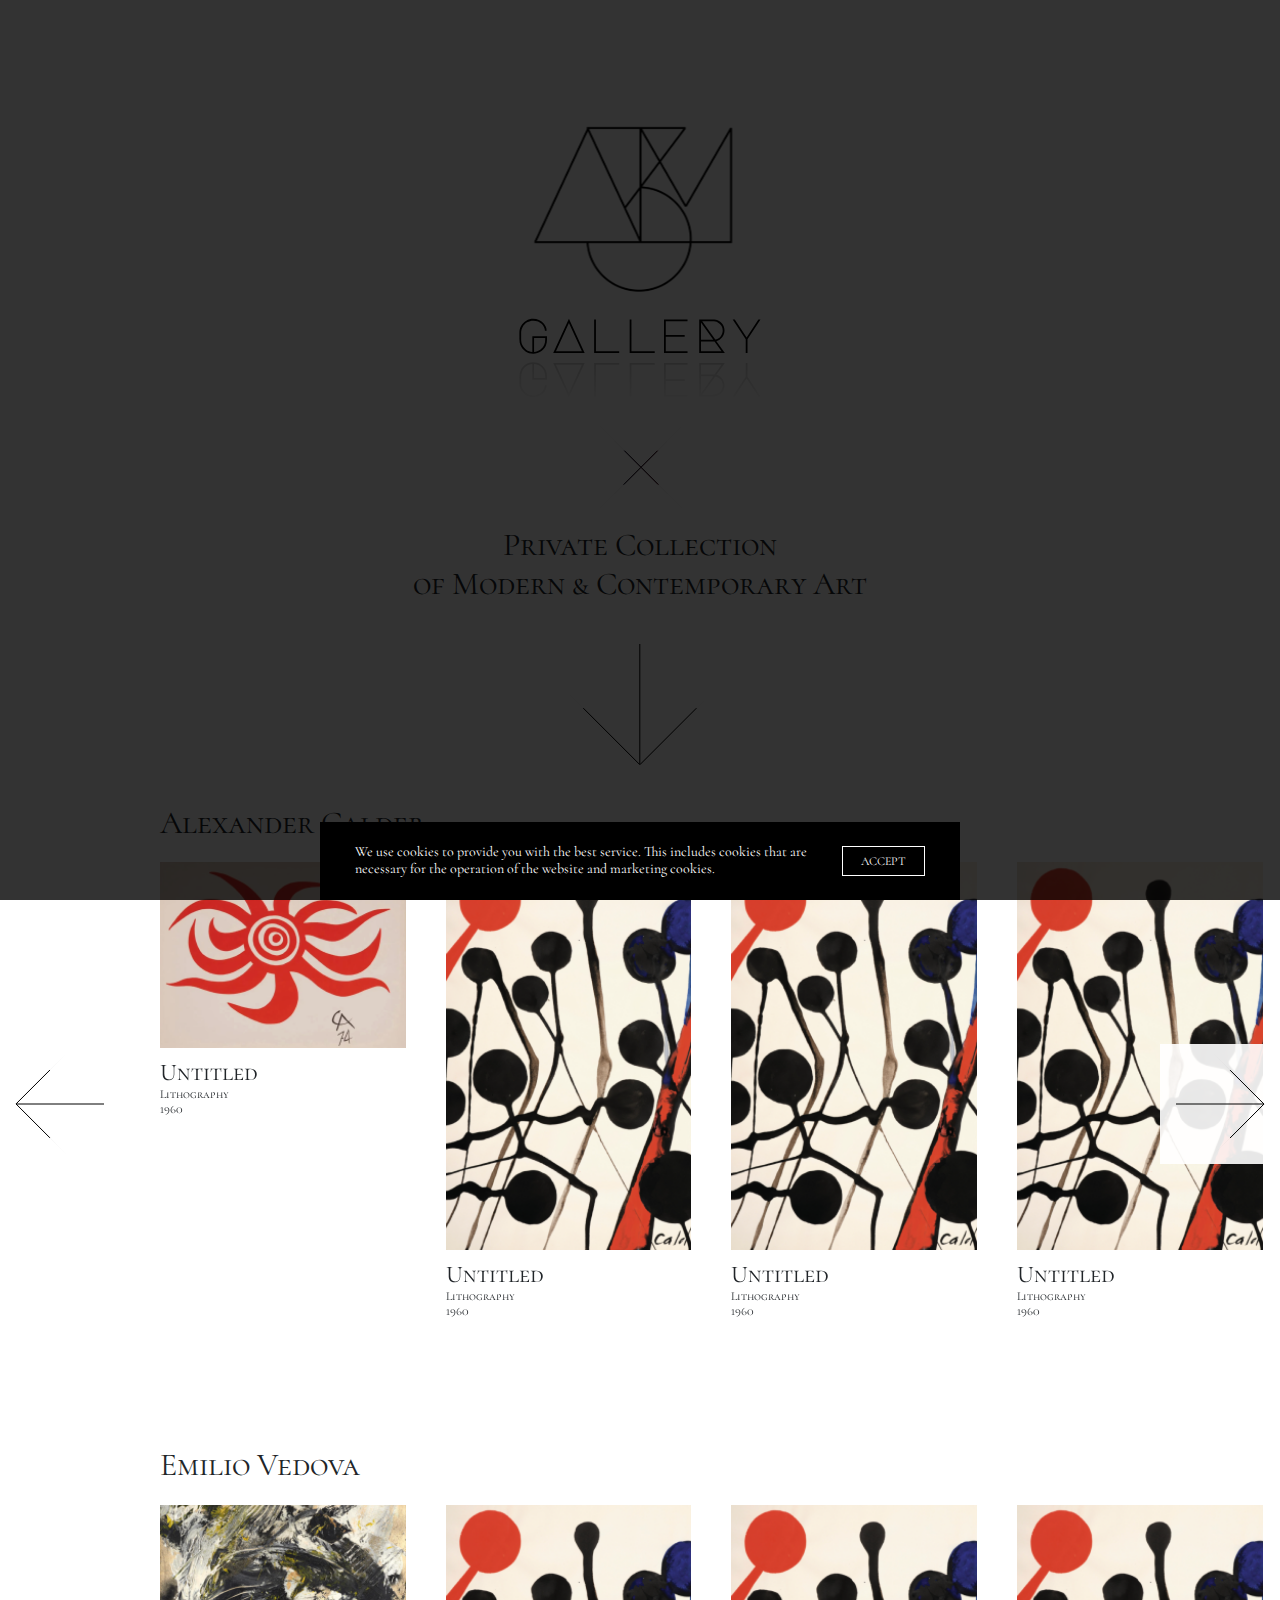
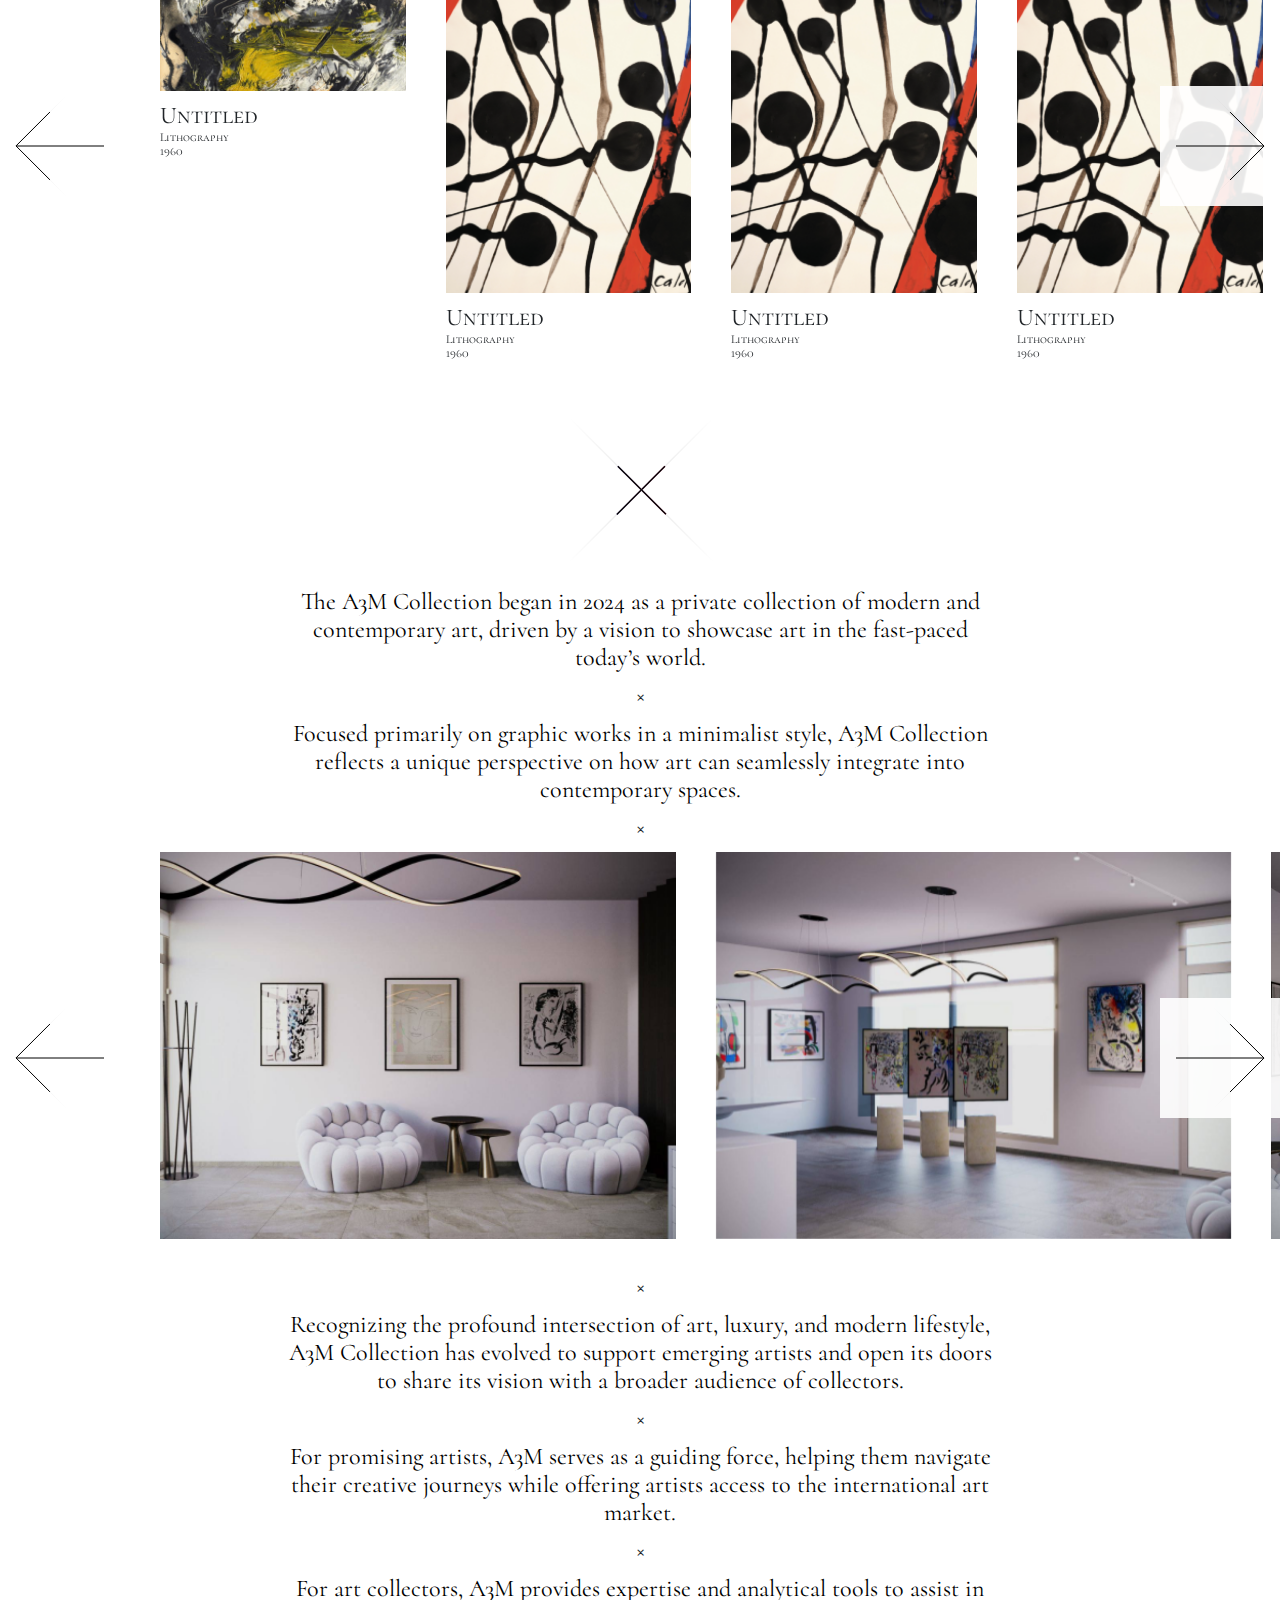
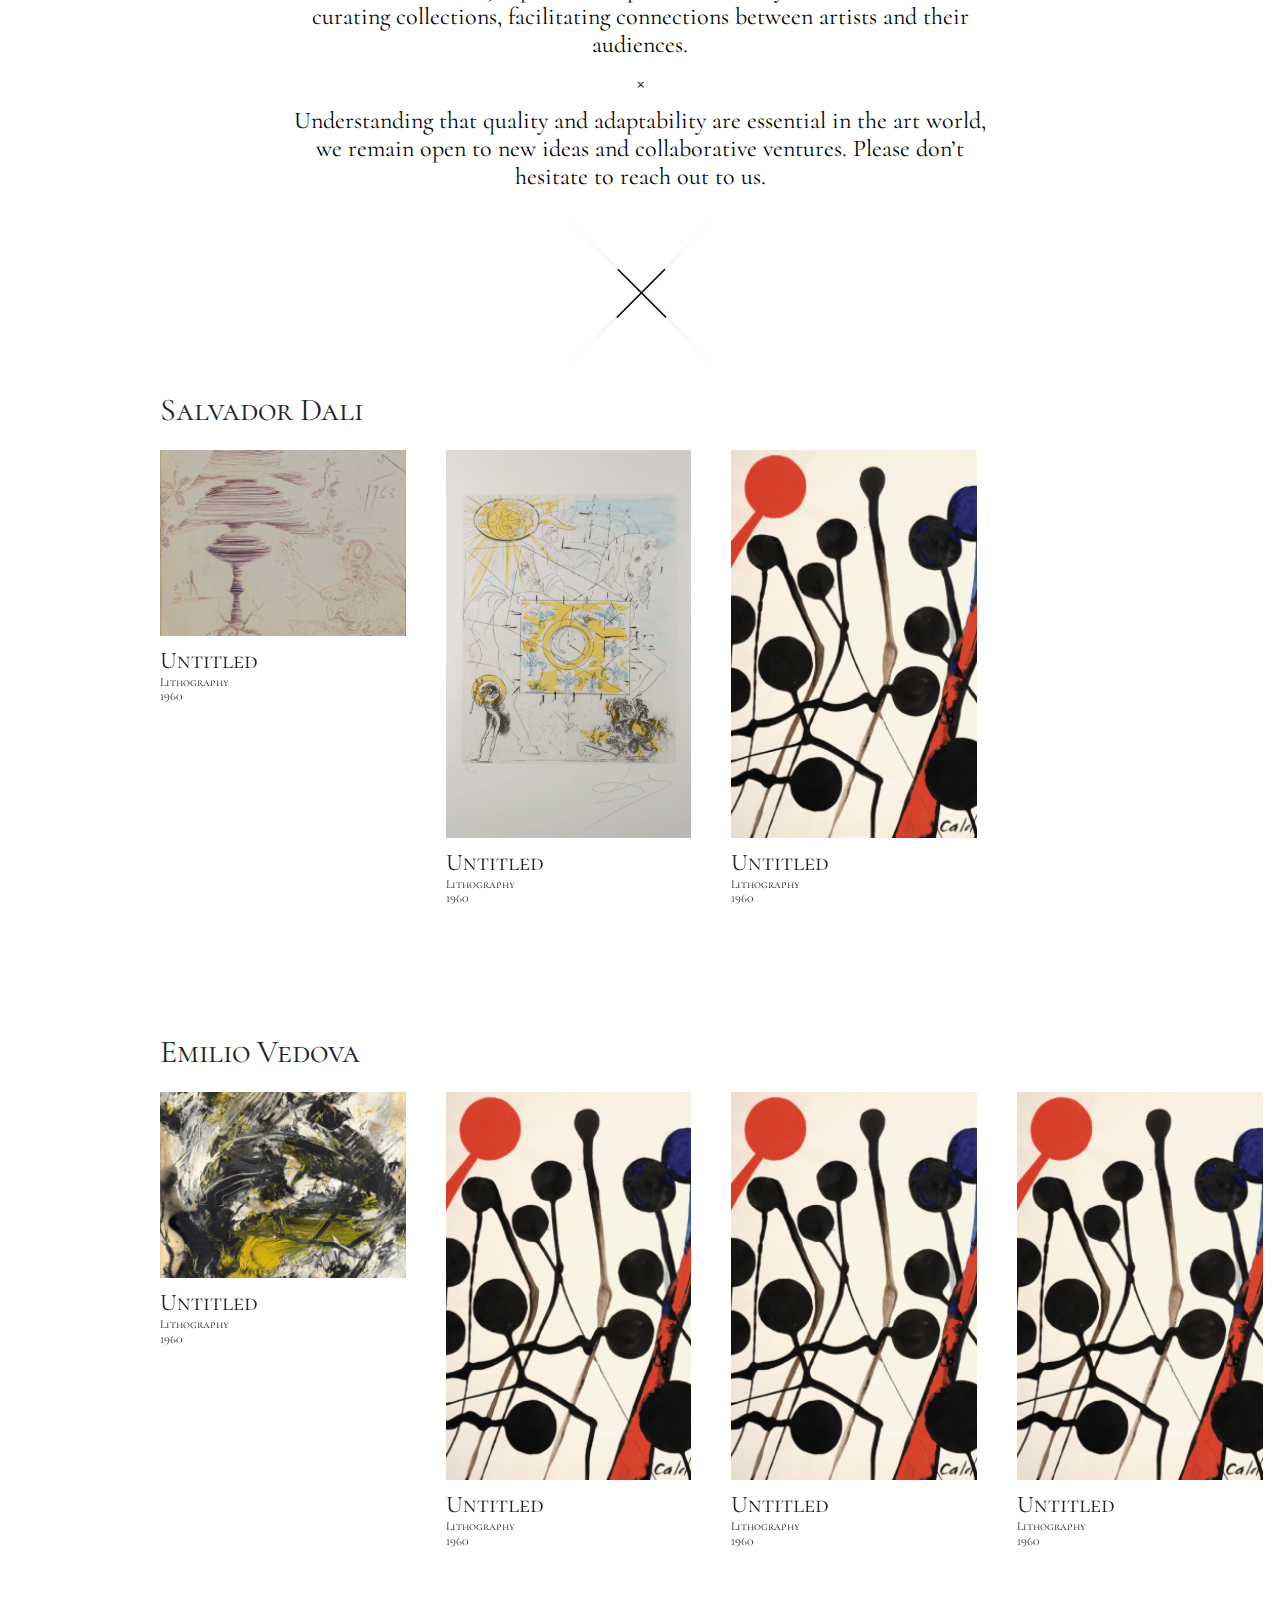
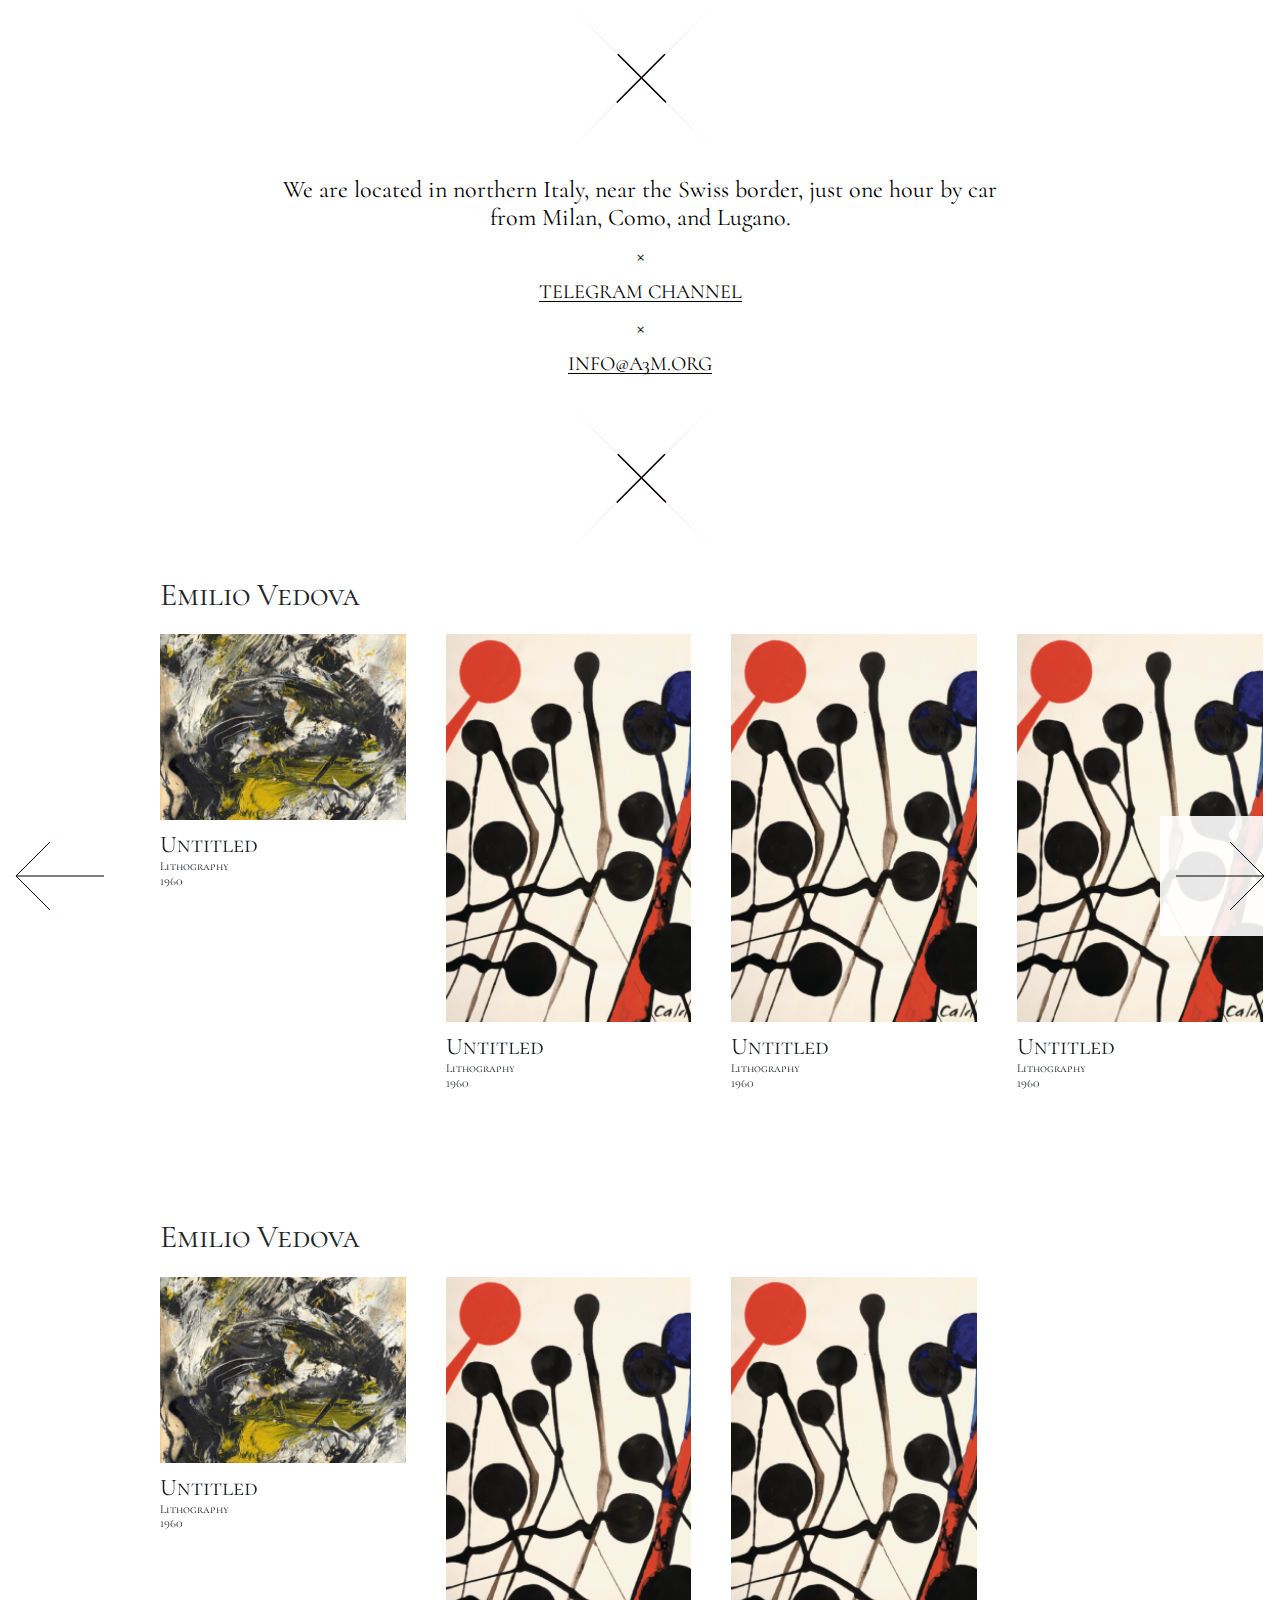
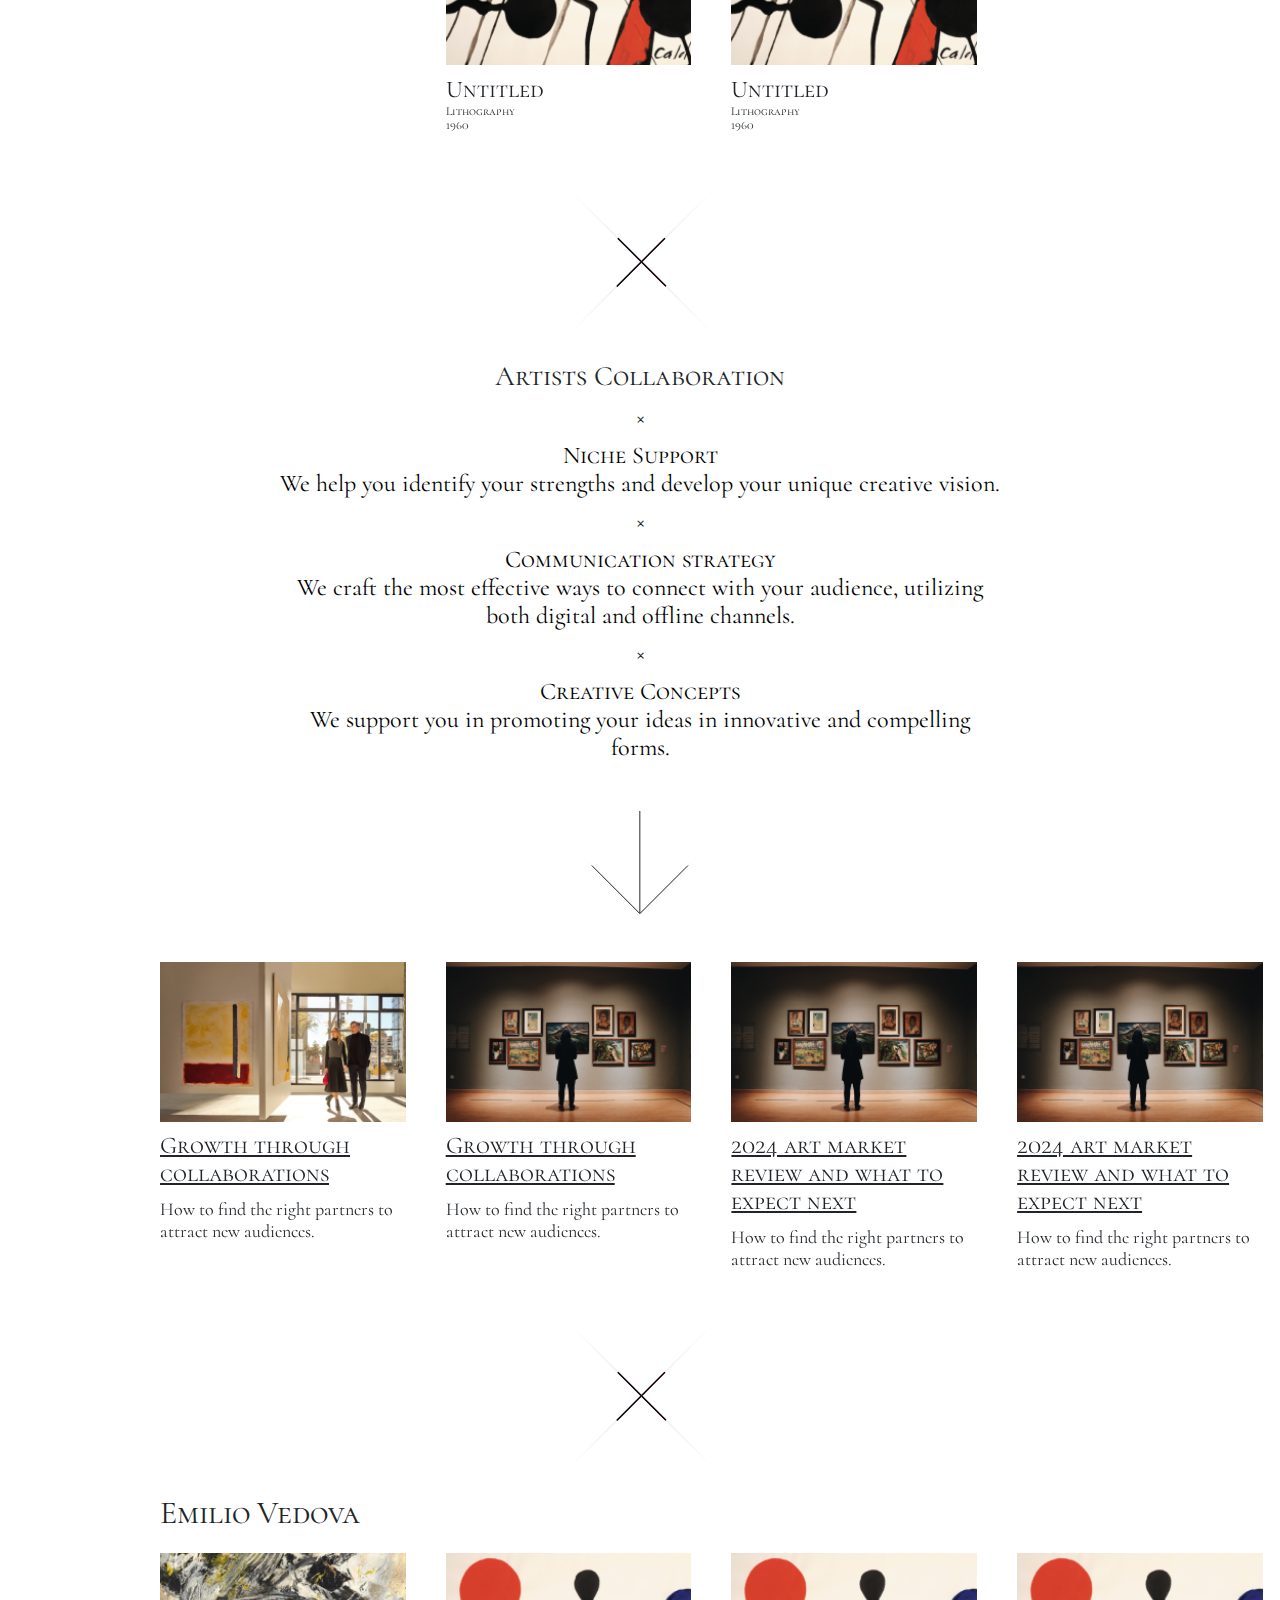
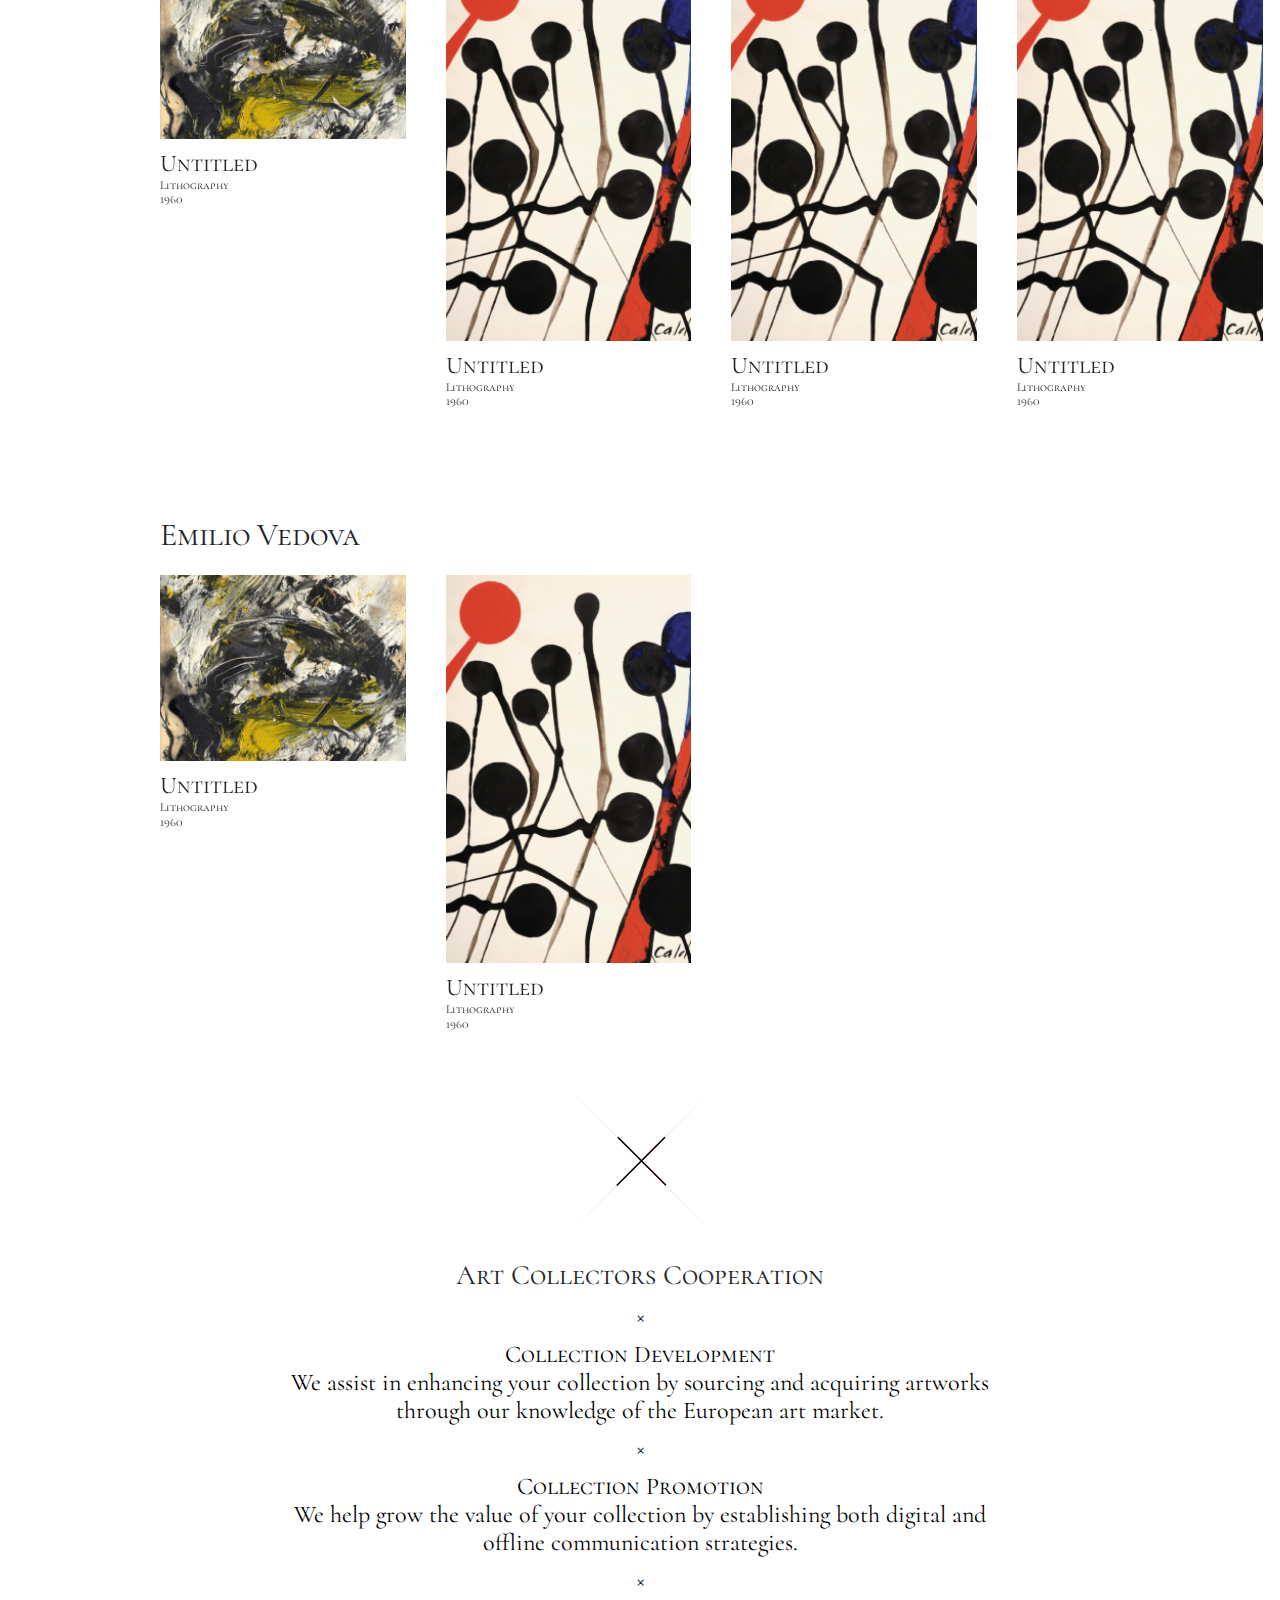
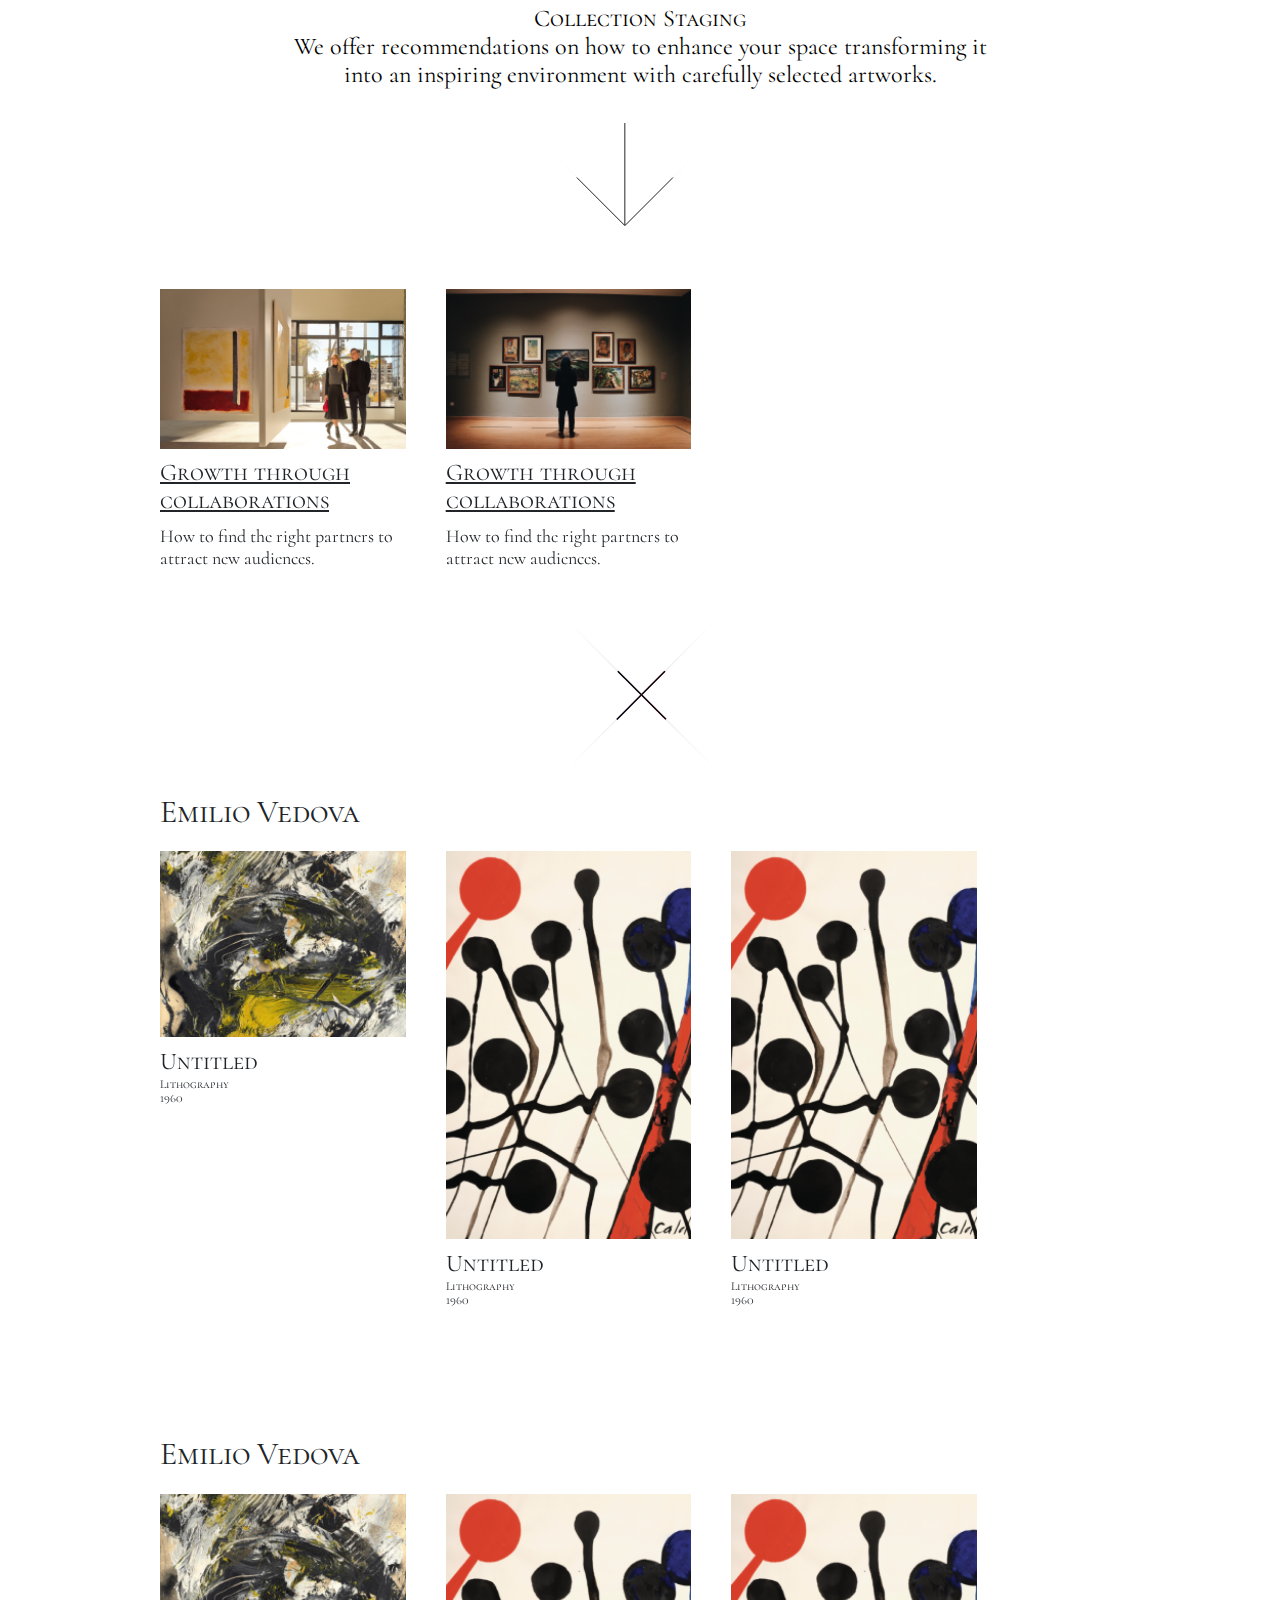
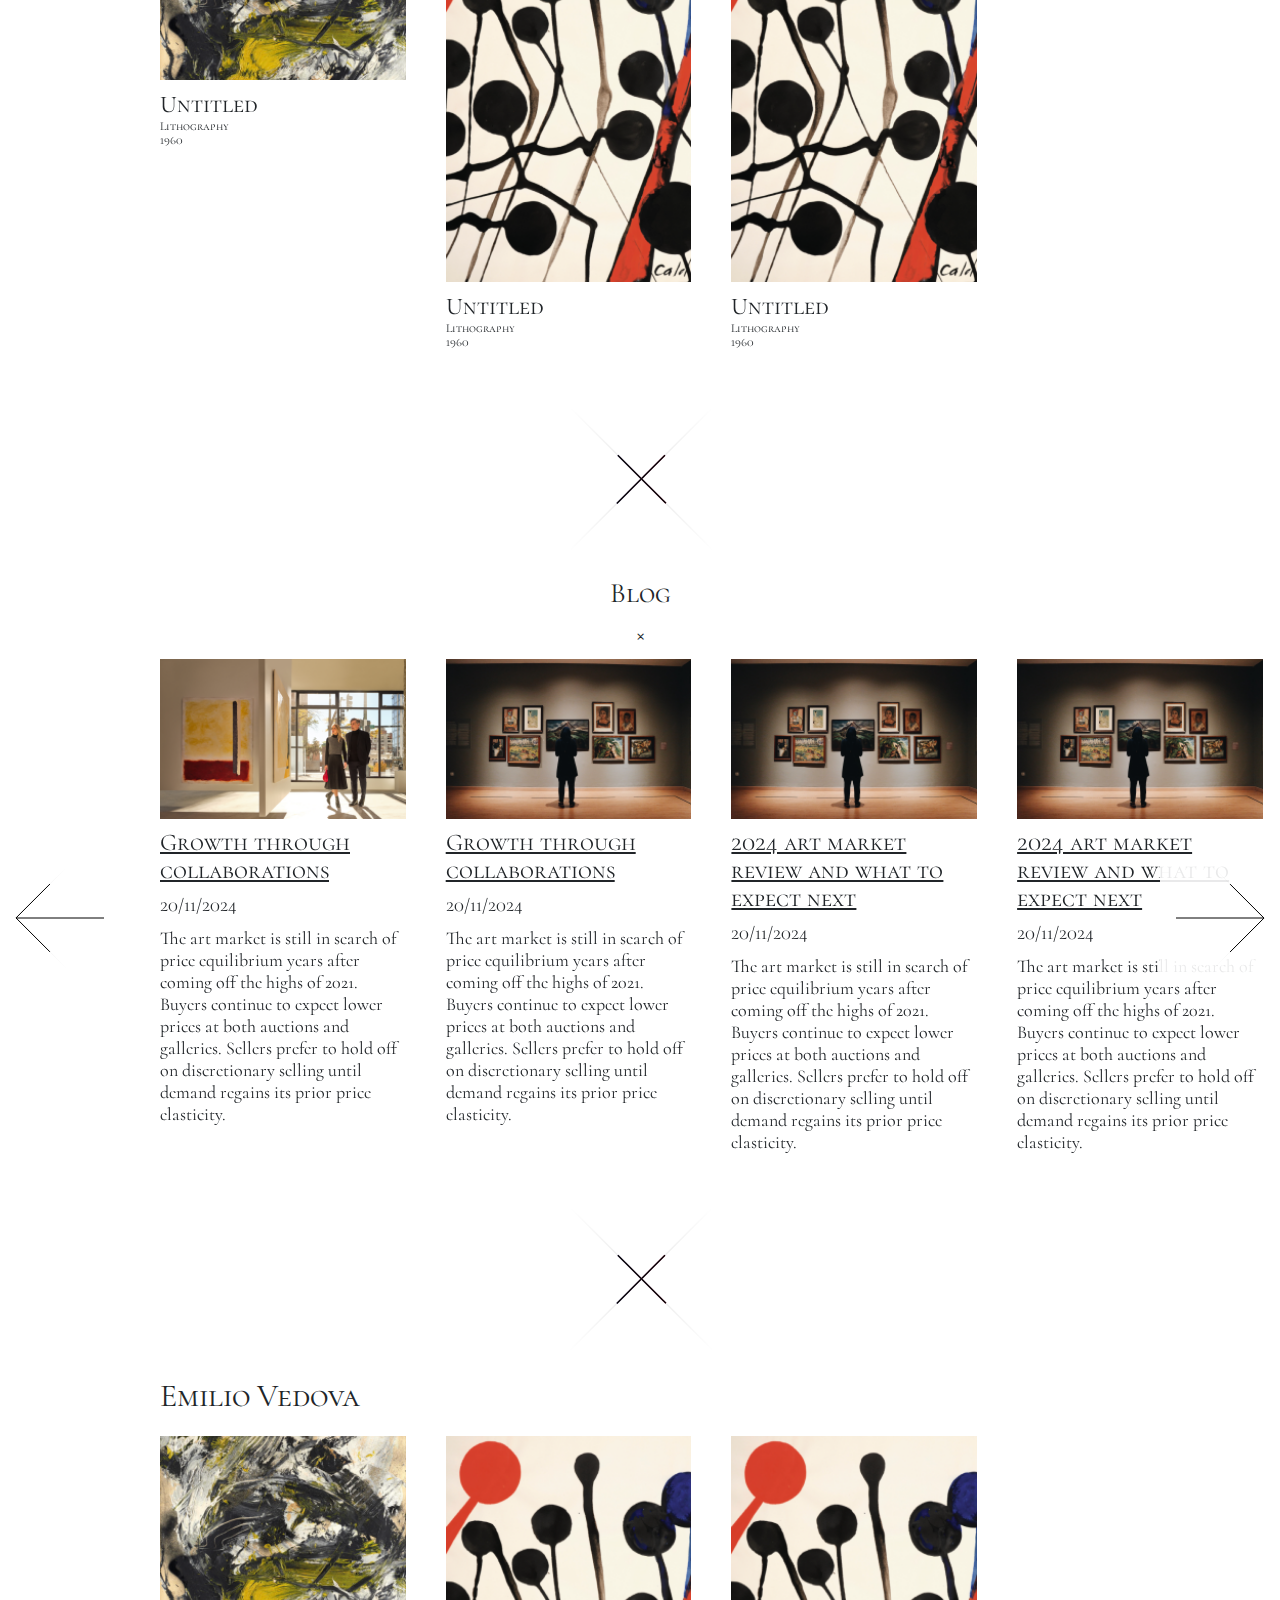
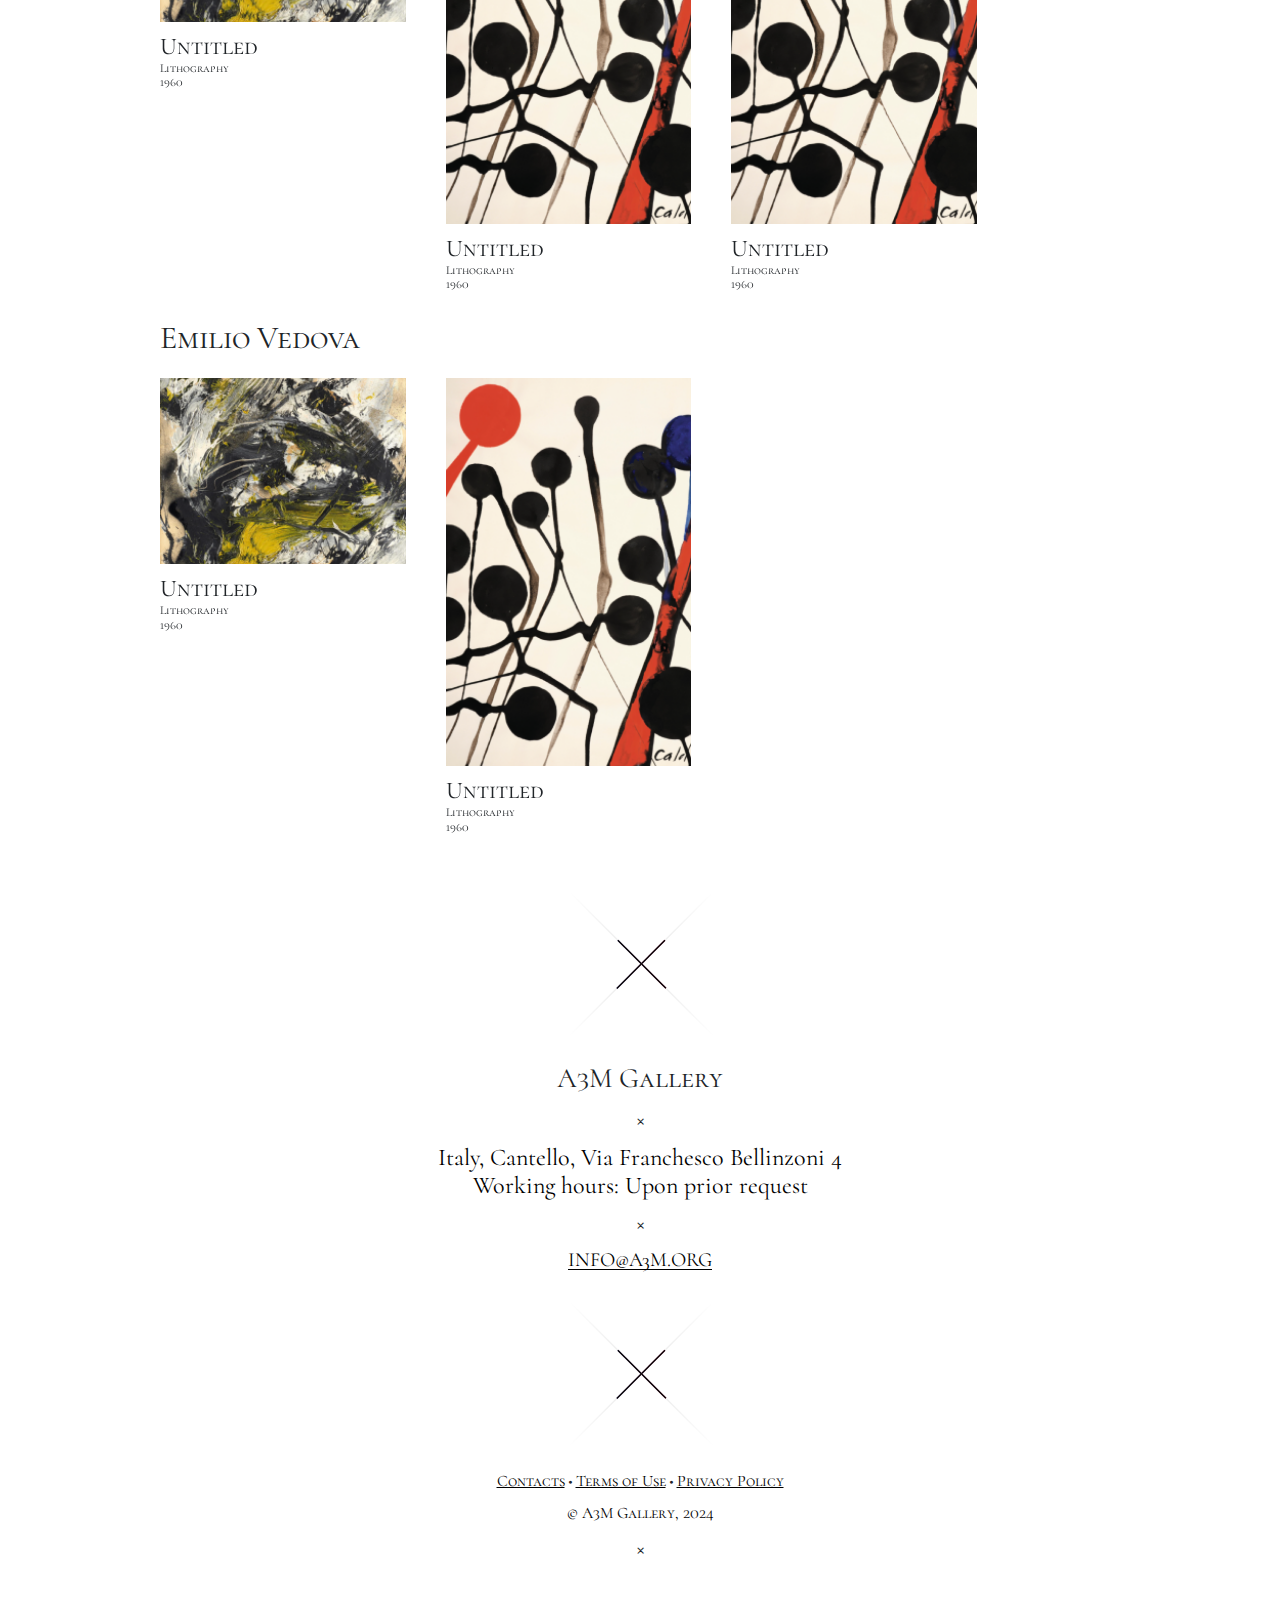
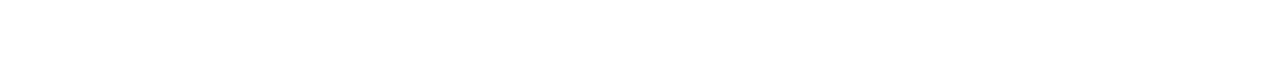
<file: index.html>
<!DOCTYPE html>
<html lang="ru">

<head>
  <meta charset="UTF-8">
  <meta name="viewport" content="width=device-width, initial-scale=1.0">
  <title>Gallery</title>
  <!-- fonts -->
  <link
    href="https://fonts.googleapis.com/css2?family=Cormorant+SC:wght@300;400;500;600;700&family=Cormorant:ital,wght@0,300..700;1,300..700&display=swap"
    rel="stylesheet">
  <!-- font: Major -->
  <link href="https://fonts.googleapis.com/css2?family=Major+Mono+Display&display=swap" rel="stylesheet">

  <!-- slider link -->
  <link rel="stylesheet" href="./libs/swiper-bundle.min.css">
  <!-- bootstrap link -->
  <link rel="stylesheet" href="libs/bootstrap.min.css">
  <!-- css link -->
  <link rel="stylesheet" href="css/main.css">
</head>

<body>

  <div class="overflow-hidden">
    <!-- header -->
    <header class="header home-page">
      <div class="main-container">
        <a href="#!">
          <img class="header-logo" src="images/logo.svg" alt="logo">
        </a>
        <button>
          <img src="images/icons/close.svg" alt="x icon">
        </button>
        <h1 class="header-title">Private Collection <br> of Modern &
          Contemporary Art</h1>
        <a href="#!">
          <img src="images/icons/arrow-down.svg" alt="arrow-down">
        </a>
      </div>
    </header>
    <!-- header -->

    <main>
      <section class="art-section">
        <div class="main-container">
          <h2 class="title-text">Alexander Calder</h2>
          <div class="swiper-container art-slider art-slider-1">
            <button class="art-slider-prev slider-prev__btn">
              <svg width="120" height="120" viewBox="0 0 120 120" fill="none" xmlns="http://www.w3.org/2000/svg">
                <rect width="120" height="120" fill="white" fill-opacity="0.9" />
                <path d="M66.9121 9L16.0004 59.9117L66.9121 110.823" stroke="url(#paint0_linear_1_294)" />
                <path class="change-color" d="M49.9414 26L16.0003 59.9411L49.9414 93.8823" stroke="black" />
                <line class="change-color" x1="16" y1="60" x2="104" y2="60" stroke="black" />
                <defs>
                  <lineargradient id="paint0_linear_1_294" x1="118" y1="60" x2="15.8238" y2="60"
                    gradientUnits="userSpaceOnUse">
                    <stop offset="0.5" stop-opacity="0" />
                    <stop offset="1" stop-opacity="0.1" />
                  </lineargradient>
                </defs>
              </svg>
            </button>
            <button class="art-slider-next slider-next__btn">
              <svg width="120" height="120" viewBox="0 0 120 120" fill="none" xmlns="http://www.w3.org/2000/svg">
                <rect width="120" height="120" fill="#000000E5" fill-opacity="0.9" />
                <path d="M66.9121 9L16.0004 59.9117L66.9121 110.823" stroke="url(#paint0_linear_1_294)" />
                <path class="change-color" d="M49.9414 26L16.0003 59.9411L49.9414 93.8823" stroke="#fff" />
                <line class="change-color" x1="16" y1="60" x2="104" y2="60" stroke="#fff" />
                <defs>
                  <lineargradient id="paint0_linear_1_294" x1="118" y1="60" x2="15.8238" y2="60"
                    gradientUnits="userSpaceOnUse">
                    <stop offset="0.5" stop-opacity="0" />
                    <stop offset="1" stop-opacity="0.1" />
                  </lineargradient>
                </defs>
              </svg>
            </button>
            <div class="swiper-wrapper">
              <div class="swiper-slide">
                <div class="content-slide">
                  <img class="small-img" src="images/slide-img-1.png" alt>
                  <h3 class="content-slide__title">Untitled</h3>
                  <span class="content-slide__status">Lithography <br>
                    1960</span>
                </div>
              </div>
              <div class="swiper-slide">
                <div class="content-slide">
                  <img src="images/slider-img-1.png" alt>
                  <h3 class="content-slide__title">Untitled</h3>
                  <span class="content-slide__status">Lithography <br>
                    1960</span>
                </div>
              </div>
              <div class="swiper-slide">
                <div class="content-slide">
                  <img src="images/slider-img-1.png" alt>
                  <h3 class="content-slide__title">Untitled</h3>
                  <span class="content-slide__status">Lithography <br>
                    1960</span>
                </div>
              </div>
              <div class="swiper-slide">
                <div class="content-slide">
                  <img src="images/slider-img-1.png" alt>
                  <h3 class="content-slide__title">Untitled</h3>
                  <span class="content-slide__status">Lithography <br>
                    1960</span>
                </div>
              </div>
              <div class="swiper-slide">
                <div class="content-slide">
                  <img src="images/slider-img-1.png" alt>
                  <h3 class="content-slide__title">Untitled</h3>
                  <span class="content-slide__status">Lithography <br>
                    1960</span>
                </div>
              </div>
            </div>
          </div>
        </div>
      </section>
      <section class="art-section pb-0">
        <div class="main-container">
          <h2 class="title-text">Emilio Vedova</h2>
          <div class="swiper-container art-slider art-slider-1-1">
            <button class="white-btn  slider-prev__btn art-slider-prev-1-1">
              <svg width="120" height="120" viewBox="0 0 120 120" fill="none" xmlns="http://www.w3.org/2000/svg">
                <rect width="120" height="120" fill="white" fill-opacity="0.9" />
                <path d="M66.9121 9L16.0004 59.9117L66.9121 110.823" stroke="url(#paint0_linear_1_294)" />
                <path class="change-color" d="M49.9414 26L16.0003 59.9411L49.9414 93.8823" stroke="black" />
                <line class="change-color" x1="16" y1="60" x2="104" y2="60" stroke="black" />
                <defs>
                  <lineargradient id="paint0_linear_1_294" x1="118" y1="60" x2="15.8238" y2="60"
                    gradientUnits="userSpaceOnUse">
                    <stop offset="0.5" stop-opacity="0" />
                    <stop offset="1" stop-opacity="0.1" />
                  </lineargradient>
                </defs>
              </svg>
            </button>
            <button class="white-btn slider-next__btn art-slider-next-1-1">
              <svg width="120" height="120" viewBox="0 0 120 120" fill="none" xmlns="http://www.w3.org/2000/svg">
                <rect width="120" height="120" fill="#000000E5" fill-opacity="0.9" />
                <path d="M66.9121 9L16.0004 59.9117L66.9121 110.823" stroke="url(#paint0_linear_1_294)" />
                <path class="change-color" d="M49.9414 26L16.0003 59.9411L49.9414 93.8823" stroke="#fff" />
                <line class="change-color" x1="16" y1="60" x2="104" y2="60" stroke="#fff" />
                <defs>
                  <lineargradient id="paint0_linear_1_294" x1="118" y1="60" x2="15.8238" y2="60"
                    gradientUnits="userSpaceOnUse">
                    <stop offset="0.5" stop-opacity="0" />
                    <stop offset="1" stop-opacity="0.1" />
                  </lineargradient>
                </defs>
              </svg>
            </button>
            <div class="swiper-wrapper">
              <div class="swiper-slide">
                <div class="content-slide">
                  <img class="small-img" src="images/slide-img-2.png" alt>
                  <h3 class="content-slide__title">Untitled</h3>
                  <span class="content-slide__status">Lithography <br>
                    1960</span>
                </div>
              </div>
              <div class="swiper-slide">
                <div class="content-slide">
                  <img src="images/slider-img-1.png" alt>
                  <h3 class="content-slide__title">Untitled</h3>
                  <span class="content-slide__status">Lithography <br>
                    1960</span>
                </div>
              </div>
              <div class="swiper-slide">
                <div class="content-slide">
                  <img src="images/slider-img-1.png" alt>
                  <h3 class="content-slide__title">Untitled</h3>
                  <span class="content-slide__status">Lithography <br>
                    1960</span>
                </div>
              </div>
              <div class="swiper-slide">
                <div class="content-slide">
                  <img src="images/slider-img-1.png" alt>
                  <h3 class="content-slide__title">Untitled</h3>
                  <span class="content-slide__status">Lithography <br>
                    1960</span>
                </div>
              </div>
              <div class="swiper-slide">
                <div class="content-slide">
                  <img src="images/slider-img-1.png" alt>
                  <h3 class="content-slide__title">Untitled</h3>
                  <span class="content-slide__status">Lithography <br>
                    1960</span>
                </div>
              </div>
            </div>
          </div>
        </div>
      </section>
      <div class="main-container info-sec">
        <button class="mx-auto d-block big-close__btn">
          <img src="images/icons/close.svg" alt>
        </button>
        <div class="desc-box">
          <p class="desc">
            The A3M Collection began in 2024 as a private collection of modern
            and contemporary art, driven by a vision to showcase art in the
            fast-paced today’s world.
          </p>
          <span class="x-text">×</span>
          <p class="desc">
            Focused primarily on graphic works in a minimalist style, A3M
            Collection reflects a unique perspective on how art can seamlessly
            integrate into contemporary spaces.
          </p>
          <span class="x-text">×</span>
        </div>
      </div>
      <section class="art-section-two pb-0">
        <div class="main-container">
          <div class="swiper-container position-relative art-swiper__2">
            <button class="white-btn slider-prev__btn  art-slider-prev-2">
              <svg width="120" height="120" viewBox="0 0 120 120" fill="none" xmlns="http://www.w3.org/2000/svg">
                <rect width="120" height="120" fill="white" fill-opacity="0.9" />
                <path d="M66.9121 9L16.0004 59.9117L66.9121 110.823" stroke="url(#paint0_linear_1_294)" />
                <path class="change-color" d="M49.9414 26L16.0003 59.9411L49.9414 93.8823" stroke="black" />
                <line class="change-color" x1="16" y1="60" x2="104" y2="60" stroke="black" />
                <defs>
                  <lineargradient id="paint0_linear_1_294" x1="118" y1="60" x2="15.8238" y2="60"
                    gradientUnits="userSpaceOnUse">
                    <stop offset="0.5" stop-opacity="0" />
                    <stop offset="1" stop-opacity="0.1" />
                  </lineargradient>
                </defs>
              </svg>
            </button>
            <button class="white-btn slider-next__btn art-slider-next-2">
              <svg width="120" height="120" viewBox="0 0 120 120" fill="none" xmlns="http://www.w3.org/2000/svg">
                <rect width="120" height="120" fill="#000000E5" fill-opacity="0.9" />
                <path d="M66.9121 9L16.0004 59.9117L66.9121 110.823" stroke="url(#paint0_linear_1_294)" />
                <path class="change-color" d="M49.9414 26L16.0003 59.9411L49.9414 93.8823" stroke="#fff" />
                <line class="change-color" x1="16" y1="60" x2="104" y2="60" stroke="#fff" />
                <defs>
                  <lineargradient id="paint0_linear_1_294" x1="118" y1="60" x2="15.8238" y2="60"
                    gradientUnits="userSpaceOnUse">
                    <stop offset="0.5" stop-opacity="0" />
                    <stop offset="1" stop-opacity="0.1" />
                  </lineargradient>
                </defs>
              </svg>
            </button>
            <div class="swiper-wrapper">
              <div class="swiper-slide">
                <img class="w-100 object-fit-cover" src="images/home-1.png" alt="home-1">
              </div>
              <div class="swiper-slide">
                <img class="w-100 object-fit-cover" src="images/home-2.png" alt="home-1">
              </div>
              <div class="swiper-slide">
                <img class="w-100 object-fit-cover" src="images/home-3.jpg" alt="home-1">
              </div>
            </div>
          </div>
        </div>
      </section>
      <div class="main-container info-sec">
        <span class="x-text">×</span>
        <div class="desc-box">
          <p class="desc">
            Recognizing the profound intersection of art, luxury, and modern
            lifestyle, A3M Collection has evolved to support emerging artists
            and open its doors to share its vision with a broader audience of
            collectors.
          </p>
          <span class="x-text">×</span>
          <p class="desc">
            For promising artists, A3M serves as a guiding force, helping them
            navigate their creative journeys while offering artists access to
            the international art market.
          </p>
          <span class="x-text">×</span>
          <p class="desc">
            For art collectors, A3M provides expertise and analytical tools to
            assist in curating collections, facilitating connections between
            artists and their audiences.
          </p>
          <span class="x-text">×</span>
          <p class="desc">
            Understanding that quality and adaptability are essential in the
            art world, we remain open to new ideas and collaborative ventures.
            Please don’t hesitate to reach out to us.
          </p>
          <button class="mx-auto d-block big-close__btn">
            <img src="images/icons/close.svg" alt>
          </button>
        </div>
      </div>
      <section class="art-section">
        <div class="main-container">
          <h2 class="title-text">Salvador Dali</h2>
          <div class="swiper-container art-slider art-slider-2">
            <button class="art-slider-prev-2-2 slider-prev__btn">
              <svg width="120" height="120" viewBox="0 0 120 120" fill="none" xmlns="http://www.w3.org/2000/svg">
                <rect width="120" height="120" fill="white" fill-opacity="0.9" />
                <path d="M66.9121 9L16.0004 59.9117L66.9121 110.823" stroke="url(#paint0_linear_1_294)" />
                <path class="change-color" d="M49.9414 26L16.0003 59.9411L49.9414 93.8823" stroke="black" />
                <line class="change-color" x1="16" y1="60" x2="104" y2="60" stroke="black" />
                <defs>
                  <lineargradient id="paint0_linear_1_294" x1="118" y1="60" x2="15.8238" y2="60"
                    gradientUnits="userSpaceOnUse">
                    <stop offset="0.5" stop-opacity="0" />
                    <stop offset="1" stop-opacity="0.1" />
                  </lineargradient>
                </defs>
              </svg>
            </button>
            <button class="art-slider-next-2-2 slider-next__btn">
              <svg width="120" height="120" viewBox="0 0 120 120" fill="none" xmlns="http://www.w3.org/2000/svg">
                <rect width="120" height="120" fill="#000000E5" fill-opacity="0.9" />
                <path d="M66.9121 9L16.0004 59.9117L66.9121 110.823" stroke="url(#paint0_linear_1_294)" />
                <path class="change-color" d="M49.9414 26L16.0003 59.9411L49.9414 93.8823" stroke="#fff" />
                <line class="change-color" x1="16" y1="60" x2="104" y2="60" stroke="#fff" />
                <defs>
                  <lineargradient id="paint0_linear_1_294" x1="118" y1="60" x2="15.8238" y2="60"
                    gradientUnits="userSpaceOnUse">
                    <stop offset="0.5" stop-opacity="0" />
                    <stop offset="1" stop-opacity="0.1" />
                  </lineargradient>
                </defs>
              </svg>
            </button>
            <div class="swiper-wrapper">
              <div class="swiper-slide">
                <div class="content-slide">
                  <img class="small-img" src="images/salvador-1.png" alt>
                  <h3 class="content-slide__title">Untitled</h3>
                  <span class="content-slide__status">Lithography <br>
                    1960</span>
                </div>
              </div>
              <div class="swiper-slide">
                <div class="content-slide">
                  <img src="images/salvador-2.png" alt>
                  <h3 class="content-slide__title">Untitled</h3>
                  <span class="content-slide__status">Lithography <br>
                    1960</span>
                </div>
              </div>
              <div class="swiper-slide">
                <div class="content-slide">
                  <img src="images/slider-img-1.png" alt>
                  <h3 class="content-slide__title">Untitled</h3>
                  <span class="content-slide__status">Lithography <br>
                    1960</span>
                </div>
              </div>
            </div>
          </div>
        </div>
      </section>
      <section class="art-section pb-0">
        <div class="main-container">
          <h2 class="title-text">Emilio Vedova</h2>
          <div class="swiper-container art-slider art-slider-4">
            <!-- <button class="white-btn  slider-prev__btn art-slider-prev-4">
              <svg width="120" height="120" viewBox="0 0 120 120" fill="none" xmlns="http://www.w3.org/2000/svg">
                <rect width="120" height="120" fill="white" fill-opacity="0.9" />
                <path d="M66.9121 9L16.0004 59.9117L66.9121 110.823" stroke="url(#paint0_linear_1_294)" />
                <path class="change-color" d="M49.9414 26L16.0003 59.9411L49.9414 93.8823" stroke="black" />
                <line class="change-color" x1="16" y1="60" x2="104" y2="60" stroke="black" />
                <defs>
                  <lineargradient id="paint0_linear_1_294" x1="118" y1="60" x2="15.8238" y2="60"
                    gradientUnits="userSpaceOnUse">
                    <stop offset="0.5" stop-opacity="0" />
                    <stop offset="1" stop-opacity="0.1" />
                  </lineargradient>
                </defs>
              </svg>
            </button>
            <button class="white-btn slider-next__btn art-slider-next-4">
              <svg width="120" height="120" viewBox="0 0 120 120" fill="none" xmlns="http://www.w3.org/2000/svg">
                <rect width="120" height="120" fill="#000000E5" fill-opacity="0.9" />
                <path d="M66.9121 9L16.0004 59.9117L66.9121 110.823" stroke="url(#paint0_linear_1_294)" />
                <path class="change-color" d="M49.9414 26L16.0003 59.9411L49.9414 93.8823" stroke="#fff" />
                <line class="change-color" x1="16" y1="60" x2="104" y2="60" stroke="#fff" />
                <defs>
                  <lineargradient id="paint0_linear_1_294" x1="118" y1="60" x2="15.8238" y2="60"
                    gradientUnits="userSpaceOnUse">
                    <stop offset="0.5" stop-opacity="0" />
                    <stop offset="1" stop-opacity="0.1" />
                  </lineargradient>
                </defs>
              </svg>
            </button> -->
            <div class="swiper-wrapper">
              <div class="swiper-slide">
                <div class="content-slide">
                  <img class="small-img" src="images/slide-img-2.png" alt>
                  <h3 class="content-slide__title">Untitled</h3>
                  <span class="content-slide__status">Lithography <br>
                    1960</span>
                </div>
              </div>
              <div class="swiper-slide">
                <div class="content-slide">
                  <img src="images/slider-img-1.png" alt>
                  <h3 class="content-slide__title">Untitled</h3>
                  <span class="content-slide__status">Lithography <br>
                    1960</span>
                </div>
              </div>
              <div class="swiper-slide">
                <div class="content-slide">
                  <img src="images/slider-img-1.png" alt>
                  <h3 class="content-slide__title">Untitled</h3>
                  <span class="content-slide__status">Lithography <br>
                    1960</span>
                </div>
              </div>
              <div class="swiper-slide">
                <div class="content-slide">
                  <img src="images/slider-img-1.png" alt>
                  <h3 class="content-slide__title">Untitled</h3>
                  <span class="content-slide__status">Lithography <br>
                    1960</span>
                </div>
              </div>
            </div>
          </div>
        </div>
      </section>
      <div class="main-container info-sec">
        <button class="mx-auto d-block big-close__btn">
          <img src="images/icons/close.svg" alt>
        </button>
        <p class="desc">
          We are located in northern Italy, near the Swiss border, just one
          hour by car from Milan, Como, and Lugano.
        </p>
        <span class="x-text">×</span>
        <a class="desc-link" href="#!">teleGRAM cHAnnel</a>
        <span class="x-text">×</span>
        <a class="desc-link" href="#!">info@A3M.oRG</a>
        <button class="mx-auto d-block big-close__btn">
          <img src="images/icons/close.svg" alt>
        </button>
      </div>
      <section class="art-section">
        <div class="main-container">
          <h2 class="title-text">Emilio Vedova</h2>
          <div class="swiper-container art-slider art-slider-5">
            <button class="white-btn  slider-prev__btn art-slider-prev-5">
              <svg width="120" height="120" viewBox="0 0 120 120" fill="none" xmlns="http://www.w3.org/2000/svg">
                <rect width="120" height="120" fill="white" fill-opacity="0.9" />
                <path d="M66.9121 9L16.0004 59.9117L66.9121 110.823" stroke="url(#paint0_linear_1_294)" />
                <path class="change-color" d="M49.9414 26L16.0003 59.9411L49.9414 93.8823" stroke="black" />
                <line class="change-color" x1="16" y1="60" x2="104" y2="60" stroke="black" />
                <defs>
                  <lineargradient id="paint0_linear_1_294" x1="118" y1="60" x2="15.8238" y2="60"
                    gradientUnits="userSpaceOnUse">
                    <stop offset="0.5" stop-opacity="0" />
                    <stop offset="1" stop-opacity="0.1" />
                  </lineargradient>
                </defs>
              </svg>
            </button>
            <button class="white-btn slider-next__btn art-slider-next-5">
              <svg width="120" height="120" viewBox="0 0 120 120" fill="none" xmlns="http://www.w3.org/2000/svg">
                <rect width="120" height="120" fill="#000000E5" fill-opacity="0.9" />
                <path d="M66.9121 9L16.0004 59.9117L66.9121 110.823" stroke="url(#paint0_linear_1_294)" />
                <path class="change-color" d="M49.9414 26L16.0003 59.9411L49.9414 93.8823" stroke="#fff" />
                <line class="change-color" x1="16" y1="60" x2="104" y2="60" stroke="#fff" />
                <defs>
                  <lineargradient id="paint0_linear_1_294" x1="118" y1="60" x2="15.8238" y2="60"
                    gradientUnits="userSpaceOnUse">
                    <stop offset="0.5" stop-opacity="0" />
                    <stop offset="1" stop-opacity="0.1" />
                  </lineargradient>
                </defs>
              </svg>
            </button>
            <div class="swiper-wrapper">
              <div class="swiper-slide">
                <div class="content-slide">
                  <img class="small-img" src="images/slide-img-2.png" alt>
                  <h3 class="content-slide__title">Untitled</h3>
                  <span class="content-slide__status">Lithography <br>
                    1960</span>
                </div>
              </div>
              <div class="swiper-slide">
                <div class="content-slide">
                  <img src="images/slider-img-1.png" alt>
                  <h3 class="content-slide__title">Untitled</h3>
                  <span class="content-slide__status">Lithography <br>
                    1960</span>
                </div>
              </div>
              <div class="swiper-slide">
                <div class="content-slide">
                  <img src="images/slider-img-1.png" alt>
                  <h3 class="content-slide__title">Untitled</h3>
                  <span class="content-slide__status">Lithography <br>
                    1960</span>
                </div>
              </div>
              <div class="swiper-slide">
                <div class="content-slide">
                  <img src="images/slider-img-1.png" alt>
                  <h3 class="content-slide__title">Untitled</h3>
                  <span class="content-slide__status">Lithography <br>
                    1960</span>
                </div>
              </div>
              <div class="swiper-slide">
                <div class="content-slide">
                  <img src="images/slider-img-1.png" alt>
                  <h3 class="content-slide__title">Untitled</h3>
                  <span class="content-slide__status">Lithography <br>
                    1960</span>
                </div>
              </div>
            </div>
          </div>
        </div>
      </section>
      <section class="art-section pb-0">
        <div class="main-container">
          <h2 class="title-text">Emilio Vedova</h2>
          <div class="swiper-container art-slider art-slider-6">
            <div class="swiper-wrapper">
              <div class="swiper-slide">
                <div class="content-slide">
                  <img class="small-img" src="images/slide-img-2.png" alt>
                  <h3 class="content-slide__title">Untitled</h3>
                  <span class="content-slide__status">Lithography <br>
                    1960</span>
                </div>
              </div>
              <div class="swiper-slide">
                <div class="content-slide">
                  <img src="images/slider-img-1.png" alt>
                  <h3 class="content-slide__title">Untitled</h3>
                  <span class="content-slide__status">Lithography <br>
                    1960</span>
                </div>
              </div>
              <div class="swiper-slide">
                <div class="content-slide">
                  <img src="images/slider-img-1.png" alt>
                  <h3 class="content-slide__title">Untitled</h3>
                  <span class="content-slide__status">Lithography <br>
                    1960</span>
                </div>
              </div>
            </div>
          </div>
        </div>
      </section>
      <div class="main-container info-sec">
        <button class="mx-auto d-block big-close__btn">
          <img src="images/icons/close.svg" alt>
        </button>
        <h3 class="desc-title">
          Artists Collaboration
          </p>
          <span class="x-text">×</span>
          <p class="desc">
            <span>Niche Support</span> <br>
            We help you identify your strengths and develop your unique creative
            vision.
          </p>
          <span class="x-text">×</span>
          <p class="desc">
            <span>Communication strategy</span> <br>
            We craft the most effective ways to connect with your audience,
            utilizing both digital and offline channels.
          </p>
          <span class="x-text">×</span>
          <p class="desc">
            <span>
              Creative Concepts
            </span> <br>
            We support you in promoting your ideas in innovative and compelling
            forms.
          </p>
          <button class="mx-auto d-block big-close__btn">
            <img src="images/icons/arrow-down.svg" alt>
          </button>
      </div>
      <section class="see-art pb-0">
        <div class="main-container">
          <div class="swiper-container see-art__swiper">
            <div class="swiper-wrapper">
              <div class="swiper-slide">
                <img class="see-art__slider-img" src="images/see-art-1.png" alt>
                <h3 class="slider-title">Growth through collaborations</h3>
                <p class="slider-desc">
                  How to find the right partners to attract new audiences.
                </p>
              </div>
              <div class="swiper-slide">
                <img class="see-art__slider-img" src="images/see-art-2.png" alt>
                <h3 class="slider-title">Growth through collaborations</h3>
                <p class="slider-desc">
                  How to find the right partners to attract new audiences.
                </p>
              </div>
              <div class="swiper-slide">
                <img class="see-art__slider-img" src="images/see-art-2.png" alt>
                <h3 class="slider-title">2024 art market review and what to
                  expect next</h3>
                <p class="slider-desc">
                  How to find the right partners to attract new audiences.
                </p>
              </div>
              <div class="swiper-slide">
                <img class="see-art__slider-img" src="images/see-art-2.png" alt>
                <h3 class="slider-title">2024 art market review and what to
                  expect next</h3>
                <p class="slider-desc">
                  How to find the right partners to attract new audiences.
                </p>
              </div>
            </div>
          </div>
        </div>
        <button class="mx-auto d-block big-close__btn">
          <img src="images/icons/close.svg" alt>
        </button>
      </section>
      <section class="art-section pb-0">
        <div class="main-container">
          <h2 class="title-text">Emilio Vedova</h2>
          <div class="swiper-container art-slider art-slider-7">
            <div class="swiper-wrapper">
              <div class="swiper-slide">
                <div class="content-slide">
                  <img class="small-img" src="images/slide-img-2.png" alt>
                  <h3 class="content-slide__title">Untitled</h3>
                  <span class="content-slide__status">Lithography <br>
                    1960</span>
                </div>
              </div>
              <div class="swiper-slide">
                <div class="content-slide">
                  <img src="images/slider-img-1.png" alt>
                  <h3 class="content-slide__title">Untitled</h3>
                  <span class="content-slide__status">Lithography <br>
                    1960</span>
                </div>
              </div>
              <div class="swiper-slide">
                <div class="content-slide">
                  <img src="images/slider-img-1.png" alt>
                  <h3 class="content-slide__title">Untitled</h3>
                  <span class="content-slide__status">Lithography <br>
                    1960</span>
                </div>
              </div>
              <div class="swiper-slide">
                <div class="content-slide">
                  <img src="images/slider-img-1.png" alt>
                  <h3 class="content-slide__title">Untitled</h3>
                  <span class="content-slide__status">Lithography <br>
                    1960</span>
                </div>
              </div>
            </div>
          </div>
        </div>
      </section>
      <section class="art-section pb-0 pt-80">
        <div class="main-container">
          <h2 class="title-text">Emilio Vedova</h2>
          <div class="swiper-container art-slider art-slider-8">
            <div class="swiper-wrapper">
              <div class="swiper-slide">
                <div class="content-slide">
                  <img class="small-img" src="images/slide-img-2.png" alt>
                  <h3 class="content-slide__title">Untitled</h3>
                  <span class="content-slide__status">Lithography <br>
                    1960</span>
                </div>
              </div>
              <div class="swiper-slide">
                <div class="content-slide">
                  <img src="images/slider-img-1.png" alt>
                  <h3 class="content-slide__title">Untitled</h3>
                  <span class="content-slide__status">Lithography <br>
                    1960</span>
                </div>
              </div>
            </div>
          </div>
        </div>
      </section>
      <div class="main-container info-box">
        <button class="mx-auto d-block big-close__btn">
          <img src="images/icons/close.svg" alt>
        </button>
        <h3 class="desc-title">Art Collectors Cooperation</h3>
        <span class="x-text">×</span>
        <p class="desc">
          <span>Collection Development</span> <br>
          We assist in enhancing your collection by sourcing and acquiring
          artworks through our knowledge of the European art market.
        </p>
        <span class="x-text">×</span>
        <p class="desc">
          <span>Collection Promotion</span> <br>
          We help grow the value of your collection by establishing both
          digital and offline communication strategies.
        </p>
        <span class="x-text">×</span>
        <p class="desc">
          <span>Collection Staging</span> <br>
          We offer recommendations on how to enhance your space transforming
          it into an inspiring environment with carefully selected artworks.
        </p>
        <a class="big-close__btn mx-auto d-block" href="#!">
          <img src="images/icons/arrow-down.svg" alt="arrow-down">
        </a>
      </div>
      <section class="see-art pb-0">
        <div class="main-container">
          <div class="swiper-container see-art__swiper">
            <div class="swiper-wrapper">
              <div class="swiper-slide">
                <img class="see-art__slider-img" src="images/see-art-1.png" alt>
                <h3 class="slider-title">Growth through collaborations</h3>
                <p class="slider-desc">
                  How to find the right partners to attract new audiences.
                </p>
              </div>
              <div class="swiper-slide">
                <img class="see-art__slider-img" src="images/see-art-2.png" alt>
                <h3 class="slider-title">Growth through collaborations</h3>
                <p class="slider-desc">
                  How to find the right partners to attract new audiences.
                </p>
              </div>
            </div>
          </div>
        </div>
        <button class="mx-auto d-block big-close__btn">
          <img src="images/icons/close.svg" alt>
        </button>
      </section>
      <section class="art-section">
        <div class="main-container">
          <h2 class="title-text">Emilio Vedova</h2>
          <div class="swiper-container art-slider art-slider-9">
            <div class="swiper-wrapper">
              <div class="swiper-slide">
                <div class="content-slide">
                  <img class="small-img" src="images/slide-img-2.png" alt>
                  <h3 class="content-slide__title">Untitled</h3>
                  <span class="content-slide__status">Lithography <br>
                    1960</span>
                </div>
              </div>
              <div class="swiper-slide">
                <div class="content-slide">
                  <img src="images/slider-img-1.png" alt>
                  <h3 class="content-slide__title">Untitled</h3>
                  <span class="content-slide__status">Lithography <br>
                    1960</span>
                </div>
              </div>
              <div class="swiper-slide">
                <div class="content-slide">
                  <img src="images/slider-img-1.png" alt>
                  <h3 class="content-slide__title">Untitled</h3>
                  <span class="content-slide__status">Lithography <br>
                    1960</span>
                </div>
              </div>
            </div>
          </div>
        </div>
      </section>
      <section class="art-section pb-0">
        <div class="main-container">
          <h2 class="title-text">Emilio Vedova</h2>
          <div class="swiper-container art-slider art-slider-10">
            <div class="swiper-wrapper">
              <div class="swiper-slide">
                <div class="content-slide">
                  <img class="small-img" src="images/slide-img-2.png" alt>
                  <h3 class="content-slide__title">Untitled</h3>
                  <span class="content-slide__status">Lithography <br>
                    1960</span>
                </div>
              </div>
              <div class="swiper-slide">
                <div class="content-slide">
                  <img src="images/slider-img-1.png" alt>
                  <h3 class="content-slide__title">Untitled</h3>
                  <span class="content-slide__status">Lithography <br>
                    1960</span>
                </div>
              </div>
              <div class="swiper-slide">
                <div class="content-slide">
                  <img src="images/slider-img-1.png" alt>
                  <h3 class="content-slide__title">Untitled</h3>
                  <span class="content-slide__status">Lithography <br>
                    1960</span>
                </div>
              </div>
            </div>
          </div>
          <button class="mx-auto d-block big-close__btn">
            <img src="images/icons/close.svg" alt="">
          </button>
        </div>
      </section>
      <section class="see-art pb-0">
        <div class="main-container">
          <h3 class="desc-title">Blog</h3>
          <span class="x-text">×</span>
          <div class="swiper-container position-relative see-art__swiper">
            <button class="white-btn  slider-prev__btn see-slider-prev">
              <svg width="120" height="120" viewBox="0 0 120 120" fill="none" xmlns="http://www.w3.org/2000/svg">
                <rect width="120" height="120" fill="white" fill-opacity="0.9" />
                <path d="M66.9121 9L16.0004 59.9117L66.9121 110.823" stroke="url(#paint0_linear_1_294)" />
                <path class="change-color" d="M49.9414 26L16.0003 59.9411L49.9414 93.8823" stroke="black" />
                <line class="change-color" x1="16" y1="60" x2="104" y2="60" stroke="black" />
                <defs>
                  <lineargradient id="paint0_linear_1_294" x1="118" y1="60" x2="15.8238" y2="60"
                    gradientUnits="userSpaceOnUse">
                    <stop offset="0.5" stop-opacity="0" />
                    <stop offset="1" stop-opacity="0.1" />
                  </lineargradient>
                </defs>
              </svg>
            </button>
            <button class="white-btn slider-next__btn see-slider-next">
              <svg width="120" height="120" viewBox="0 0 120 120" fill="none" xmlns="http://www.w3.org/2000/svg">
                <rect width="120" height="120" fill="#000000E5" fill-opacity="0.9" />
                <path d="M66.9121 9L16.0004 59.9117L66.9121 110.823" stroke="url(#paint0_linear_1_294)" />
                <path class="change-color" d="M49.9414 26L16.0003 59.9411L49.9414 93.8823" stroke="#fff" />
                <line class="change-color" x1="16" y1="60" x2="104" y2="60" stroke="#fff" />
                <defs>
                  <lineargradient id="paint0_linear_1_294" x1="118" y1="60" x2="15.8238" y2="60"
                    gradientUnits="userSpaceOnUse">
                    <stop offset="0.5" stop-opacity="0" />
                    <stop offset="1" stop-opacity="0.1" />
                  </lineargradient>
                </defs>
              </svg>
            </button>
            <div class="swiper-wrapper">
              <div class="swiper-slide">
                <img class="see-art__slider-img" src="images/see-art-1.png" alt>
                <h3 class="slider-title">Growth through collaborations</h3>
                <span class="slider-date">20/11/2024</span>
                <p class="slider-desc">
                  The art market is still in search of price equilibrium years after coming off the highs of 2021.
                  Buyers continue to expect lower prices at both auctions and galleries. Sellers prefer to hold off on
                  discretionary selling until demand regains its prior price elasticity.
                </p>
              </div>
              <div class="swiper-slide">
                <img class="see-art__slider-img" src="images/see-art-2.png" alt>
                <h3 class="slider-title">Growth through collaborations</h3>
                <span class="slider-date">20/11/2024</span>
                <p class="slider-desc">
                  The art market is still in search of price equilibrium years after coming off the highs of 2021.
                  Buyers continue to expect lower prices at both auctions and galleries. Sellers prefer to hold off on
                  discretionary selling until demand regains its prior price elasticity.
                </p>
              </div>
              <div class="swiper-slide">
                <img class="see-art__slider-img" src="images/see-art-2.png" alt>
                <h3 class="slider-title">2024 art market review and what to
                  expect next</h3>
                <span class="slider-date">20/11/2024</span>
                <p class="slider-desc">
                  The art market is still in search of price equilibrium years after coming off the highs of 2021.
                  Buyers continue to expect lower prices at both auctions and galleries. Sellers prefer to hold off on
                  discretionary selling until demand regains its prior price elasticity.
                </p>
              </div>
              <div class="swiper-slide">
                <img class="see-art__slider-img" src="images/see-art-2.png" alt>
                <h3 class="slider-title">2024 art market review and what to
                  expect next</h3>
                <span class="slider-date">20/11/2024</span>
                <p class="slider-desc">
                  The art market is still in search of price equilibrium years after coming off the highs of 2021.
                  Buyers continue to expect lower prices at both auctions and galleries. Sellers prefer to hold off on
                  discretionary selling until demand regains its prior price elasticity.
                </p>
              </div>
              <div class="swiper-slide">
                <img class="see-art__slider-img" src="images/see-art-2.png" alt>
                <h3 class="slider-title">2024 art market review and what to
                  expect next</h3>
                <span class="slider-date">20/11/2024</span>
                <p class="slider-desc">
                  The art market is still in search of price equilibrium years after coming off the highs of 2021.
                  Buyers continue to expect lower prices at both auctions and galleries. Sellers prefer to hold off on
                  discretionary selling until demand regains its prior price elasticity.
                </p>
              </div>
            </div>
          </div>
        </div>
        <button class="mx-auto d-block big-close__btn">
          <img src="images/icons/close.svg" alt>
        </button>
      </section>
      <section class="art-section pb-0">
        <div class="main-container">
          <h2 class="title-text">Emilio Vedova</h2>
          <div class="swiper-container art-slider art-slider-12">
            <div class="swiper-wrapper">
              <div class="swiper-slide">
                <div class="content-slide">
                  <img class="small-img" src="images/slide-img-2.png" alt>
                  <h3 class="content-slide__title">Untitled</h3>
                  <span class="content-slide__status">Lithography <br>
                    1960</span>
                </div>
              </div>
              <div class="swiper-slide">
                <div class="content-slide">
                  <img src="images/slider-img-1.png" alt>
                  <h3 class="content-slide__title">Untitled</h3>
                  <span class="content-slide__status">Lithography <br>
                    1960</span>
                </div>
              </div>
              <div class="swiper-slide">
                <div class="content-slide">
                  <img src="images/slider-img-1.png" alt>
                  <h3 class="content-slide__title">Untitled</h3>
                  <span class="content-slide__status">Lithography <br>
                    1960</span>
                </div>
              </div>
            </div>
          </div>
        </div>
      </section>
      <section class="art-section pb-0">
        <div class="main-container">
          <h2 class="title-text">Emilio Vedova</h2>
          <div class="swiper-container art-slider art-slider-13">
            <div class="swiper-wrapper">
              <div class="swiper-slide">
                <div class="content-slide">
                  <img class="small-img" src="images/slide-img-2.png" alt>
                  <h3 class="content-slide__title">Untitled</h3>
                  <span class="content-slide__status">Lithography <br>
                    1960</span>
                </div>
              </div>
              <div class="swiper-slide">
                <div class="content-slide">
                  <img src="images/slider-img-1.png" alt>
                  <h3 class="content-slide__title">Untitled</h3>
                  <span class="content-slide__status">Lithography <br>
                    1960</span>
                </div>
              </div>
            </div>
          </div>
          <button class="mx-auto d-block big-close__btn">
            <img src="images/icons/close.svg" alt="">
          </button>
        </div>
      </section>

    </main>

    <!-- footer -->
    <footer class="footer">
      <div class="main-container info-box">
        <h3 class="desc-title">A3M Gallery</h3>
        <span class="x-text">×</span>
        <p class="desc">Italy, Cantello, Via Franchesco Bellinzoni 4</p>
        <p class="desc">Working hours: Upon prior request</p>
        <span class="x-text">×</span>
        <a class="desc-link" href="#!">info@A3M.oRG</a>
        <button class="mx-auto d-block big-close__btn">
          <img src="images/icons/close.svg" alt="">
        </button>
        <div class="links">
          <a href="#!">Contacts </a>
          <span>•</span>
          <a href="#!">Terms of Use </a>
          <span>•</span>
          <a href="#!">Privacy Policy</a>
        </div>
        <a class="link-text" href="#!">© A3M Gallery, 2024</a>
        <span class="x-text">×</span>
      </div>
    </footer>
    <!-- footer -->
  </div>
  <div class="cookie">
    <div class="box">
      <p>
        We use cookies to provide you with the best service. This includes cookies that are necessary for the operation
        of the website and marketing cookies.
      </p>
      <button class="close-cookie">Accept</button>
    </div>
  </div>
  <!-- bootstrap js -->
  <script src="./libs/bootstrap.bundle.min.js"></script>
  <!-- slider js -->
  <script src="./libs/swiper-bundle.min.js"></script>
  <!-- custom js -->
  <script src="./js/script.js"></script>
</body>

</html>
</file>
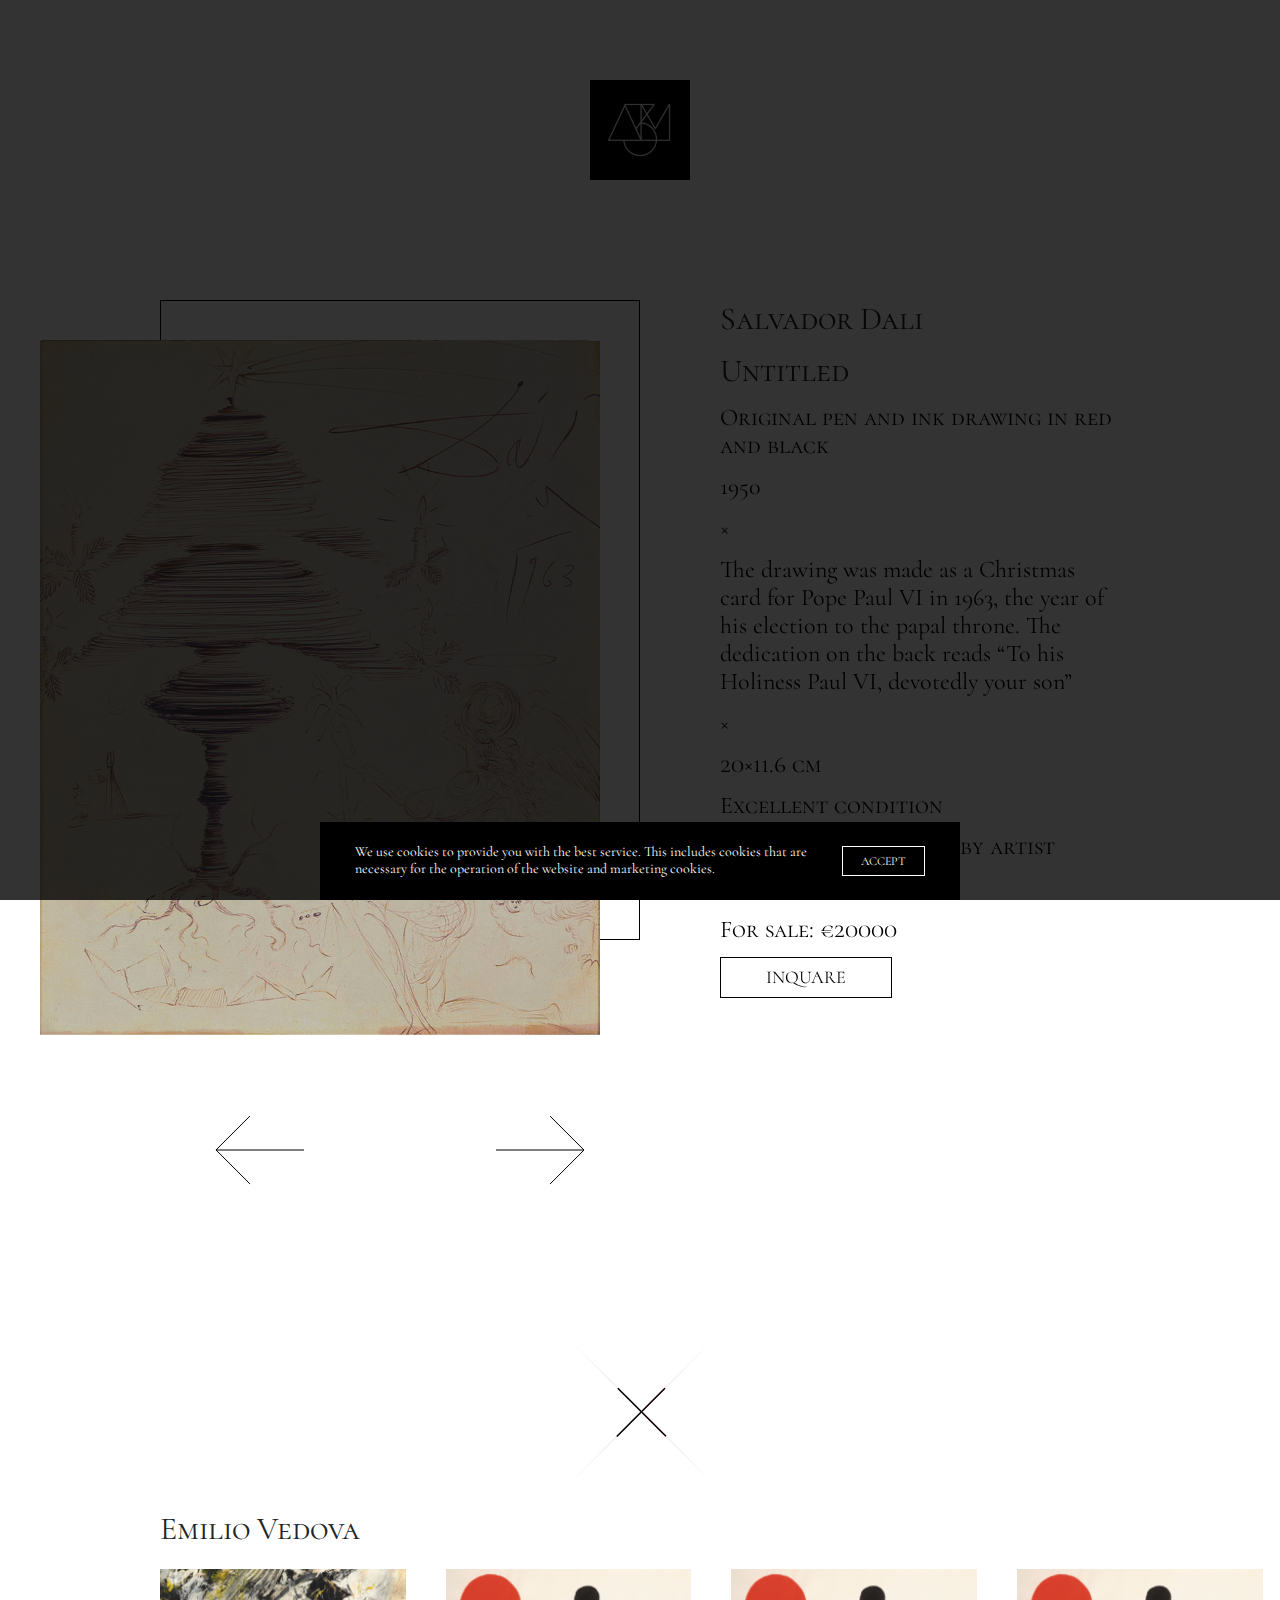
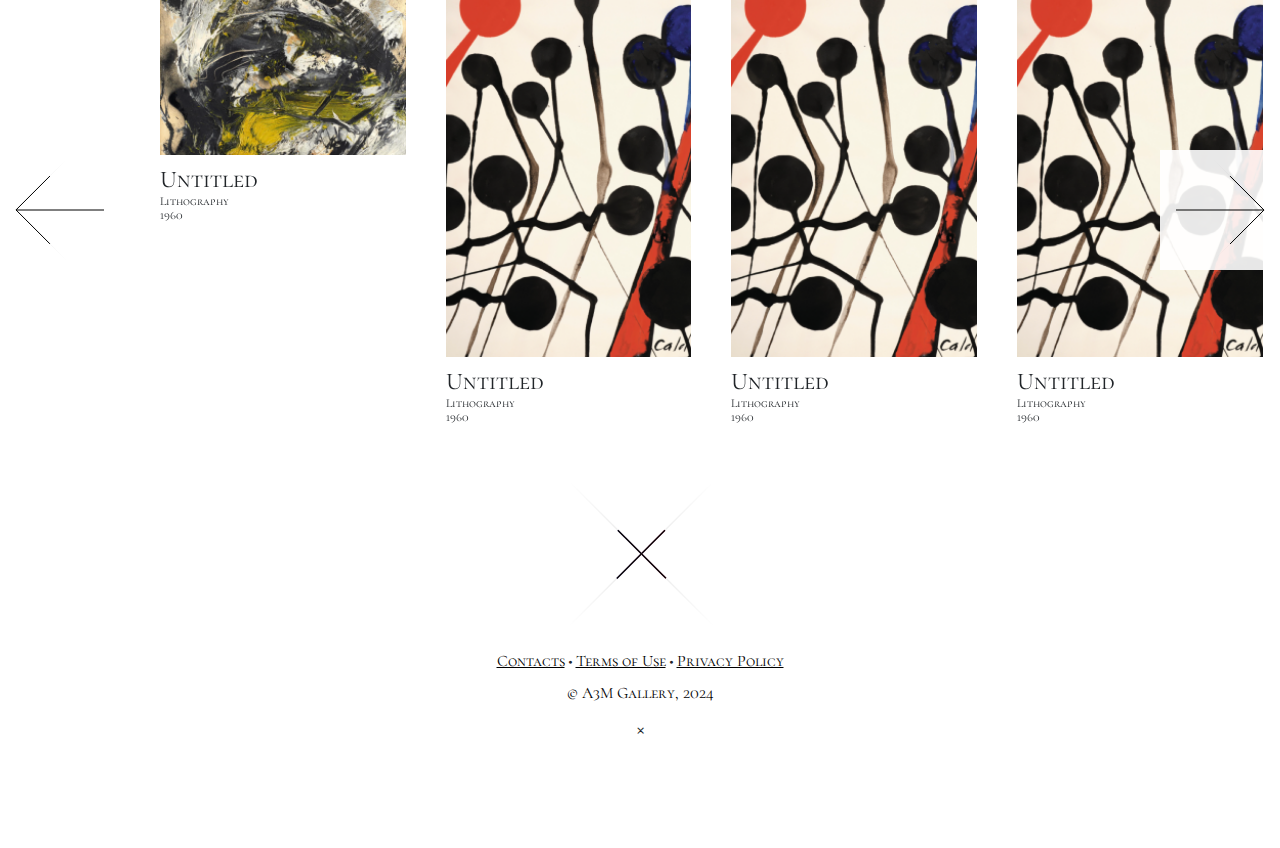
<file: artwork.html>
<!DOCTYPE html>
<html lang="ru">

<head>
  <meta charset="UTF-8">
  <meta name="viewport" content="width=device-width, initial-scale=1.0">
  <title>Gallery</title>
  <!-- fonts -->
  <link
    href="https://fonts.googleapis.com/css2?family=Cormorant+SC:wght@300;400;500;600;700&family=Cormorant:ital,wght@0,300..700;1,300..700&display=swap"
    rel="stylesheet">
  <!-- font: Major -->
  <link href="https://fonts.googleapis.com/css2?family=Major+Mono+Display&display=swap" rel="stylesheet">

  <!-- slider link -->
  <link rel="stylesheet" href="./libs/swiper-bundle.min.css">
  <!-- bootstrap link -->
  <link rel="stylesheet" href="libs/bootstrap.min.css">
  <!-- css link -->
  <link rel="stylesheet" href="css/main.css">
</head>

<body>

  <div class="overflow-hidden">

    <header class="art-work__header text-center">
      <div class="main-container">
        <a class="w-fit" href="#!">
          <img class="logo" src="images/new-logo.svg" alt="">
        </a>
      </div>
    </header>

    <main>
      <section class="art-work">
        <div class="main-container">
          <div class="art-work__slider-box">
            <div class="content d-lg-none d-block">
              <h2 class="content-title">Salvador Dali</h2>
              <h2 class="content-title">Untitled</h2>
            </div>
            <div class="swiper-container art-work__swiper">
              <div class="swiper-wrapper">
                <div class="swiper-slide">
                  <div class="img-box">
                    <img src="images/big-salvador.png" alt="">
                  </div>
                </div>
                <div class="swiper-slide">
                  <div class="img-box">
                    <img src="images/salvador-2.png" alt="">
                  </div>
                </div>
              </div>
              <div class="swiper-pagination"></div>
            </div>
            <div class="content">
              <h2 class="content-title d-lg-block d-none">Salvador Dali</h2>
              <h2 class="content-title d-lg-block d-none">Untitled</h2>
              <p class="desc cs">Original pen and ink drawing in red and black</p>
              <p class="desc">1950</p>
              <span class="x-text">×</span>
              <p class="desc">
                The drawing was made as a Christmas card for Pope Paul VI in 1963, the year of his election to the papal
                throne. The dedication on the back reads “To his Holiness Paul VI, devotedly your son”
              </p>
              <span class="x-text">×</span>
              <p class="desc cs">20×11.6 cm</p>
              <p class="desc cs">Excellent condition</p>
              <p class="desc cs">Hand-signed in pencil by artist</p>
              <span class="x-text">×</span>
              <p class="desc cs">For sale: €20000</p>
              <a class="outline-btn" href="#!">Inquare</a>
            </div>
          </div>
          <div class="swiper-btns">
            <button class="art-work-prev">
              <img src="images/icons/prev-arrow.svg" alt="">
            </button>
            <button class="art-work-next">
              <img src="images/icons/next-arrow.svg" alt="">
            </button>
          </div>
        </div>
      </section>
      <button class="mx-auto d-block big-close__btn">
        <img src="images/icons/close.svg" alt="">
      </button>
      <section class="art-section pb-0">
        <div class="main-container">
          <h2 class="title-text">Emilio Vedova</h2>
          <div class="swiper-container art-slider art-slider-art-work">
            <button class="white-btn  slider-prev__btn work-slider-prev">
              <svg width="120" height="120" viewBox="0 0 120 120" fill="none" xmlns="http://www.w3.org/2000/svg">
                <rect width="120" height="120" fill="white" fill-opacity="0.9" />
                <path d="M66.9121 9L16.0004 59.9117L66.9121 110.823" stroke="url(#paint0_linear_1_294)" />
                <path class="change-color" d="M49.9414 26L16.0003 59.9411L49.9414 93.8823" stroke="black" />
                <line class="change-color" x1="16" y1="60" x2="104" y2="60" stroke="black" />
                <defs>
                  <lineargradient id="paint0_linear_1_294" x1="118" y1="60" x2="15.8238" y2="60"
                    gradientUnits="userSpaceOnUse">
                    <stop offset="0.5" stop-opacity="0" />
                    <stop offset="1" stop-opacity="0.1" />
                  </lineargradient>
                </defs>
              </svg>
            </button>
            <button class="white-btn slider-next__btn work-slider-next">
              <svg width="120" height="120" viewBox="0 0 120 120" fill="none" xmlns="http://www.w3.org/2000/svg">
                <rect width="120" height="120" fill="#000000E5" fill-opacity="0.9" />
                <path d="M66.9121 9L16.0004 59.9117L66.9121 110.823" stroke="url(#paint0_linear_1_294)" />
                <path class="change-color" d="M49.9414 26L16.0003 59.9411L49.9414 93.8823" stroke="#fff" />
                <line class="change-color" x1="16" y1="60" x2="104" y2="60" stroke="#fff" />
                <defs>
                  <lineargradient id="paint0_linear_1_294" x1="118" y1="60" x2="15.8238" y2="60"
                    gradientUnits="userSpaceOnUse">
                    <stop offset="0.5" stop-opacity="0" />
                    <stop offset="1" stop-opacity="0.1" />
                  </lineargradient>
                </defs>
              </svg>
            </button>
            <div class="swiper-wrapper">
              <div class="swiper-slide">
                <div class="content-slide">
                  <img class="small-img" src="images/slide-img-2.png" alt>
                  <h3 class="content-slide__title">Untitled</h3>
                  <span class="content-slide__status">Lithography <br>
                    1960</span>
                </div>
              </div>
              <div class="swiper-slide">
                <div class="content-slide">
                  <img src="images/slider-img-1.png" alt>
                  <h3 class="content-slide__title">Untitled</h3>
                  <span class="content-slide__status">Lithography <br>
                    1960</span>
                </div>
              </div>
              <div class="swiper-slide">
                <div class="content-slide">
                  <img src="images/slider-img-1.png" alt>
                  <h3 class="content-slide__title">Untitled</h3>
                  <span class="content-slide__status">Lithography <br>
                    1960</span>
                </div>
              </div>
              <div class="swiper-slide">
                <div class="content-slide">
                  <img src="images/slider-img-1.png" alt>
                  <h3 class="content-slide__title">Untitled</h3>
                  <span class="content-slide__status">Lithography <br>
                    1960</span>
                </div>
              </div>
              <div class="swiper-slide">
                <div class="content-slide">
                  <img src="images/slider-img-1.png" alt>
                  <h3 class="content-slide__title">Untitled</h3>
                  <span class="content-slide__status">Lithography <br>
                    1960</span>
                </div>
              </div>
            </div>
          </div>
        </div>
      </section>

    </main>


    <!-- footer -->
    <footer class="footer">
      <div class="main-container info-box">
        <button class="mx-auto d-block big-close__btn">
          <img src="images/icons/close.svg" alt="">
        </button>
        <div class="links">
          <a href="#!">Contacts </a>
          <span>•</span>
          <a href="#!">Terms of Use </a>
          <span>•</span>
          <a href="#!">Privacy Policy</a>
        </div>
        <a class="link-text" href="#!">© A3M Gallery, 2024</a>
        <span class="x-text">×</span>
      </div>
    </footer>
    <!-- footer -->
  </div>
  <div class="cookie">
    <div class="box">
      <p>
        We use cookies to provide you with the best service. This includes cookies that are necessary for the operation
        of the website and marketing cookies.
      </p>
      <button class="close-cookie">Accept</button>
    </div>
  </div>
  <!-- bootstrap js -->
  <script src="./libs/bootstrap.bundle.min.js"></script>
  <!-- slider js -->
  <script src="./libs/swiper-bundle.min.js"></script>
  <!-- custom js -->
  <script src="./js/script.js"></script>
</body>

</html>
</file>
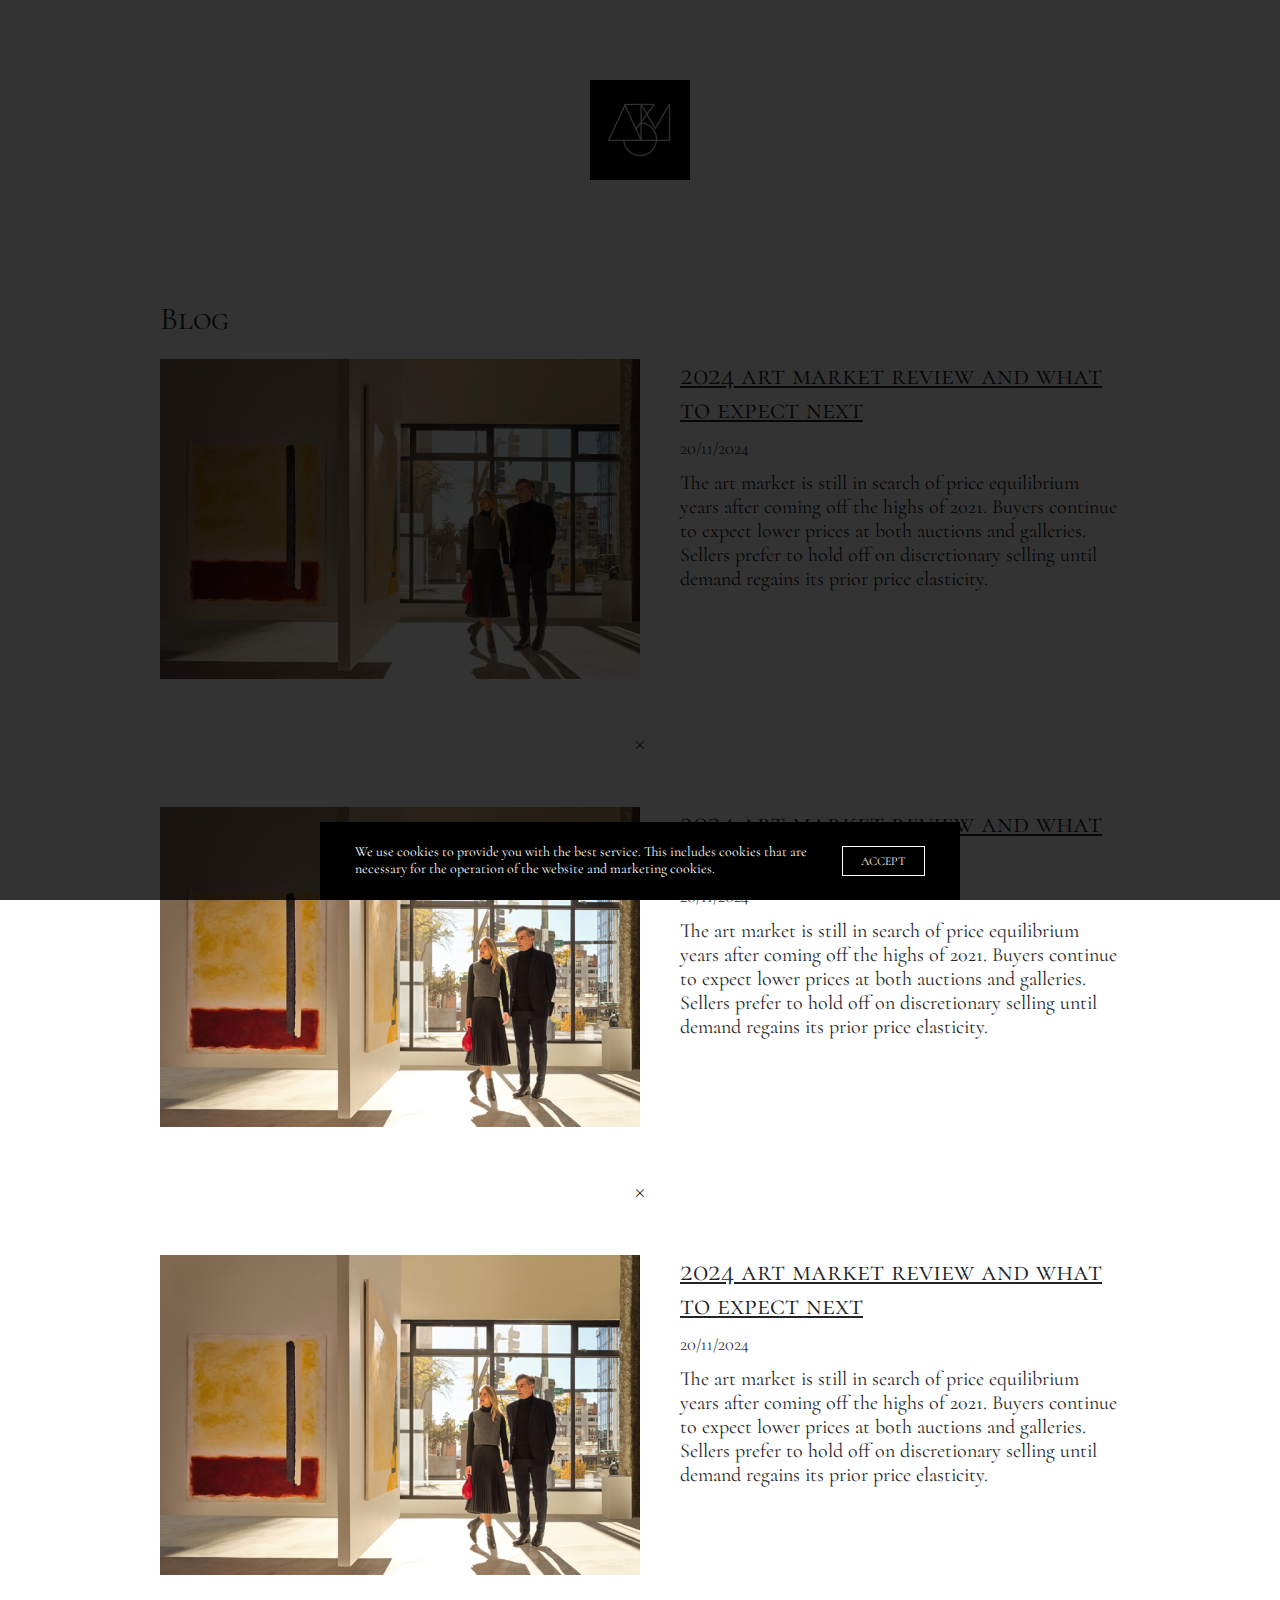
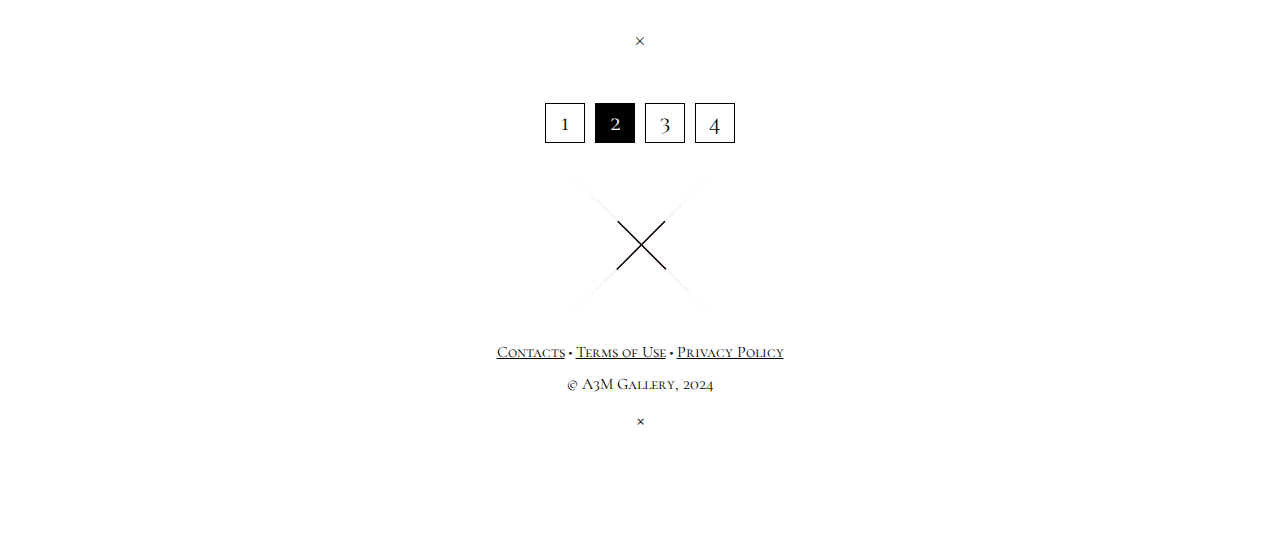
<file: blog.html>
<!DOCTYPE html>
<html lang="ru">

<head>
  <meta charset="UTF-8">
  <meta name="viewport" content="width=device-width, initial-scale=1.0">
  <title>Gallery</title>
  <!-- fonts -->
  <link
    href="https://fonts.googleapis.com/css2?family=Cormorant+SC:wght@300;400;500;600;700&family=Cormorant:ital,wght@0,300..700;1,300..700&display=swap"
    rel="stylesheet">
  <!-- font: Major -->
  <link href="https://fonts.googleapis.com/css2?family=Major+Mono+Display&display=swap" rel="stylesheet">

  <!-- slider link -->
  <link rel="stylesheet" href="./libs/swiper-bundle.min.css">
  <!-- bootstrap link -->
  <link rel="stylesheet" href="libs/bootstrap.min.css">
  <!-- css link -->
  <link rel="stylesheet" href="css/main.css">
</head>

<body>

  <div class="overflow-hidden">

    <header class="art-work__header text-center">
      <div class="main-container">
        <a class="w-fit" href="#!">
          <img class="logo" src="images/new-logo.svg" alt="">
        </a>
      </div>
    </header>

    <main>

      <section class="blog pb-0">
        <div class="main-container">
          <h2 class="title-text">Blog</h2>
          <div class="blog-cards">
            <div class="blog-card">
              <img class="blog-card__img" src="images/blog-img.png" alt="">
              <div class="blog-card__content">
                <h2 class="blog-card__title">2024 art market review and what to expect next</h2>
                <span class="blog-card__info">20/11/2024</span>
                <p class="blog-card__desc">The art market is still in search of price equilibrium years after coming off
                  the highs of 2021. Buyers continue to expect lower prices at both auctions and galleries. Sellers
                  prefer to hold off on discretionary selling until demand regains its prior price elasticity.</p>
              </div>
            </div>
            <span class="x-text">×</span>
            <div class="blog-card">
              <img class="blog-card__img" src="images/blog-img.png" alt="">
              <div class="blog-card__content">
                <h2 class="blog-card__title">2024 art market review and what to expect next</h2>
                <span class="blog-card__info">20/11/2024</span>
                <p class="blog-card__desc">The art market is still in search of price equilibrium years after coming off
                  the highs of 2021. Buyers continue to expect lower prices at both auctions and galleries. Sellers
                  prefer to hold off on discretionary selling until demand regains its prior price elasticity.</p>
              </div>
            </div>
            <span class="x-text">×</span>
            <div class="blog-card">
              <img class="blog-card__img" src="images/blog-img.png" alt="">
              <div class="blog-card__content">
                <h2 class="blog-card__title">2024 art market review and what to expect next</h2>
                <span class="blog-card__info">20/11/2024</span>
                <p class="blog-card__desc">The art market is still in search of price equilibrium years after coming off
                  the highs of 2021. Buyers continue to expect lower prices at both auctions and galleries. Sellers
                  prefer to hold off on discretionary selling until demand regains its prior price elasticity.</p>
              </div>
            </div>
            <span class="x-text">×</span>
            <div class="paginations">
              <button class="pagination">1</button>
              <button class="pagination active">2</button>
              <button class="pagination">3</button>
              <button class="pagination">4</button>
            </div>
          </div>
        </div>
      </section>
    </main>


    <!-- footer -->
    <footer class="footer">
      <div class="main-container info-box">
        <button class="mx-auto d-block big-close__btn">
          <img src="images/icons/close.svg" alt="">
        </button>
        <div class="links">
          <a href="#!">Contacts </a>
          <span>•</span>
          <a href="#!">Terms of Use </a>
          <span>•</span>
          <a href="#!">Privacy Policy</a>
        </div>
        <a class="link-text" href="#!">© A3M Gallery, 2024</a>
        <span class="x-text">×</span>
      </div>
    </footer>
    <!-- footer -->
  </div>
  <div class="cookie">
    <div class="box">
      <p>
        We use cookies to provide you with the best service. This includes cookies that are necessary for the operation
        of the website and marketing cookies.
      </p>
      <button class="close-cookie">Accept</button>
    </div>
  </div>
  <!-- bootstrap js -->
  <script src="./libs/bootstrap.bundle.min.js"></script>
  <!-- slider js -->
  <script src="./libs/swiper-bundle.min.js"></script>
  <!-- custom js -->
  <script src="./js/script.js"></script>
</body>

</html>
</file>
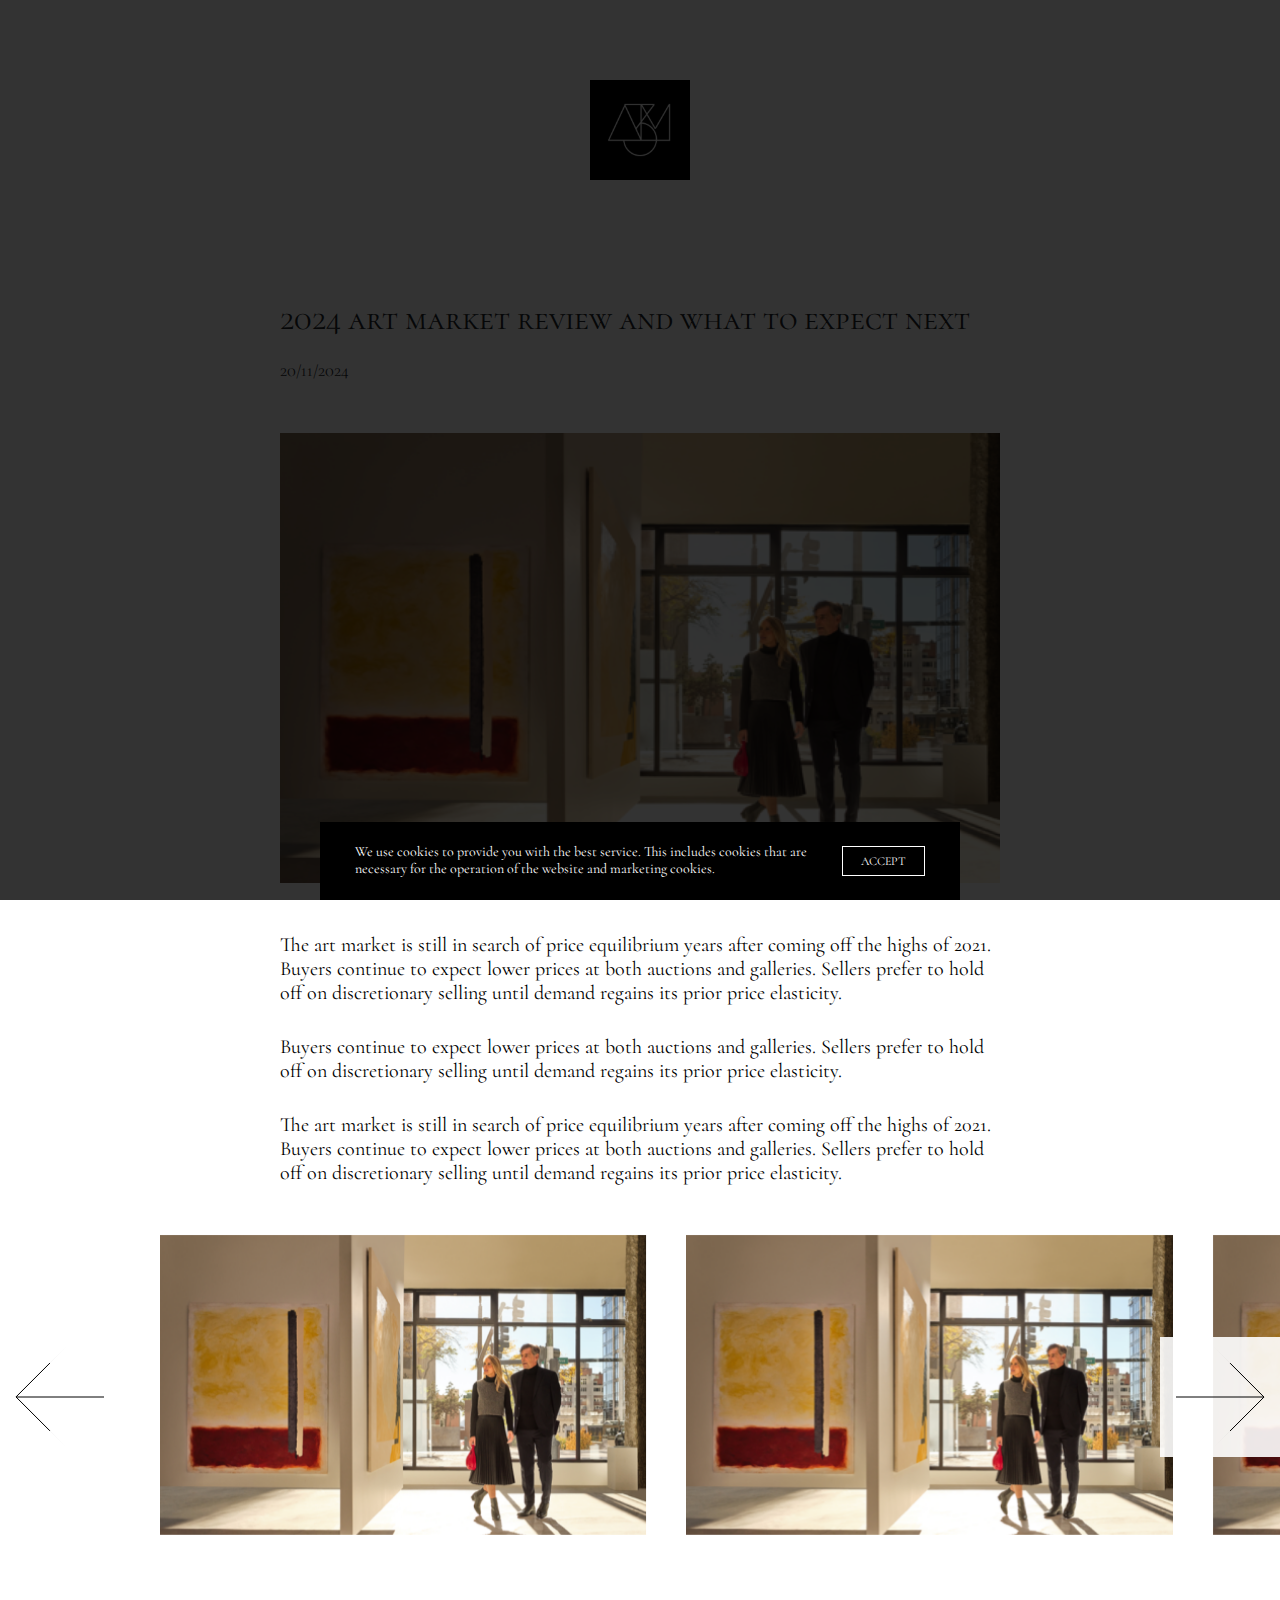
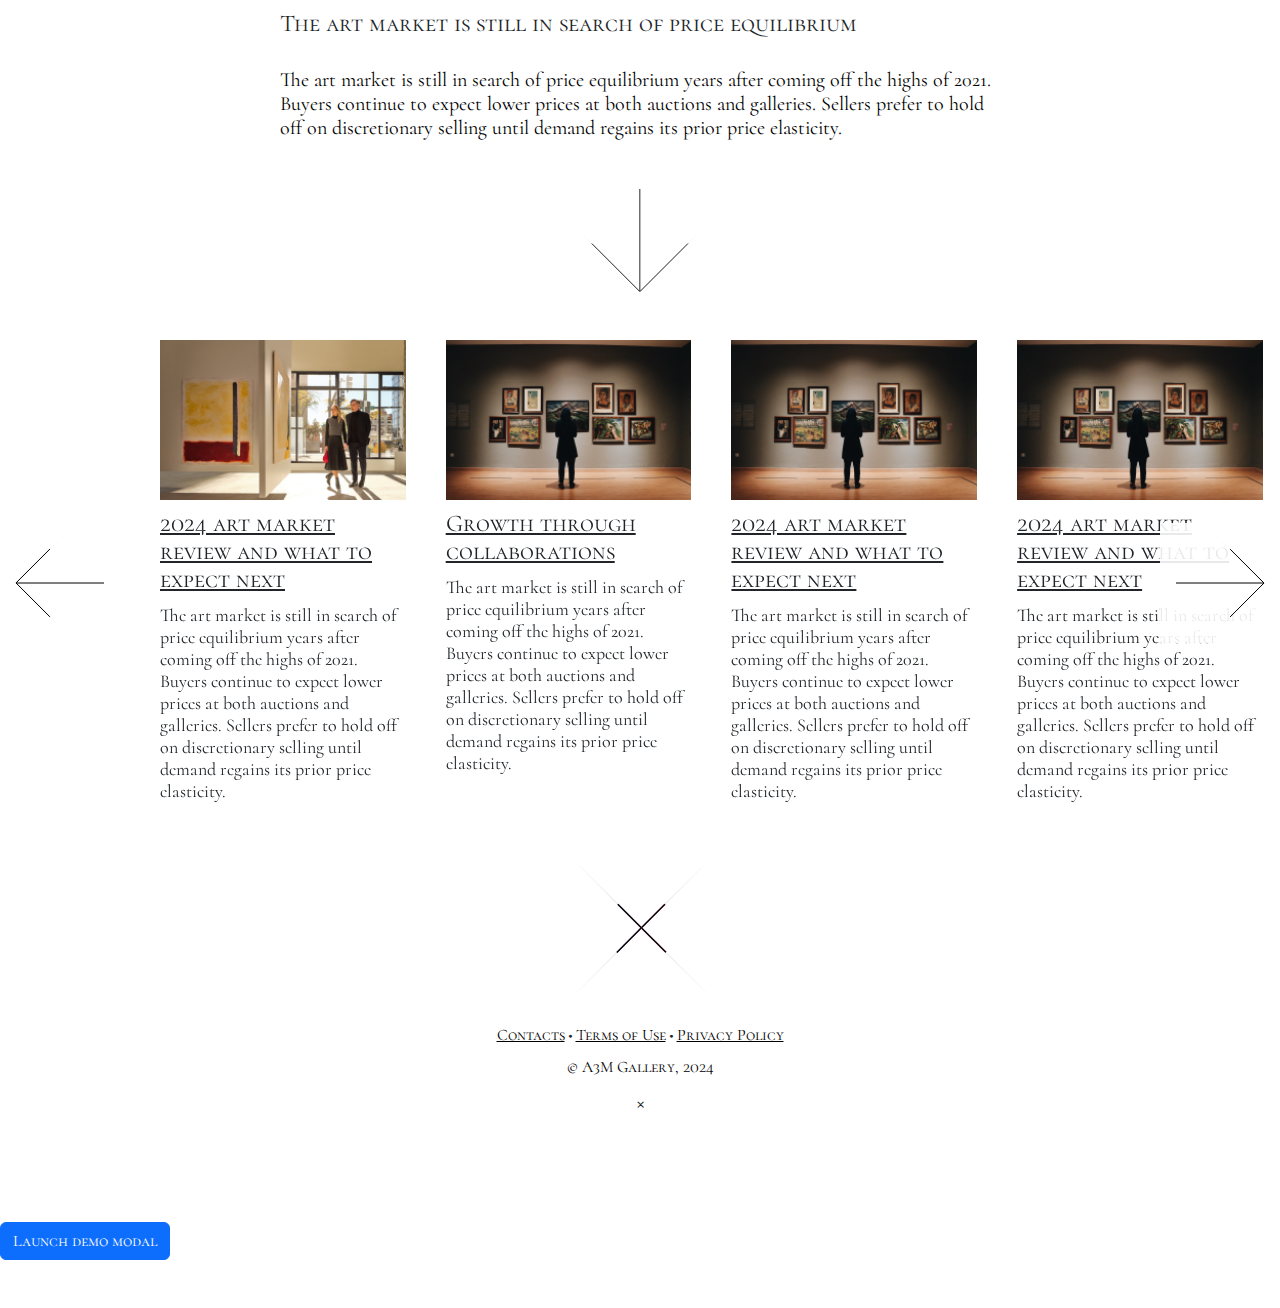
<file: modal.html>
<!DOCTYPE html>
<html lang="ru">

<head>
  <meta charset="UTF-8">
  <meta name="viewport" content="width=device-width, initial-scale=1.0">
  <title>Gallery</title>
  <!-- fonts -->
  <link
    href="https://fonts.googleapis.com/css2?family=Cormorant+SC:wght@300;400;500;600;700&family=Cormorant:ital,wght@0,300..700;1,300..700&display=swap"
    rel="stylesheet">
  <!-- font: Major -->
  <link href="https://fonts.googleapis.com/css2?family=Major+Mono+Display&display=swap" rel="stylesheet">

  <!-- slider link -->
  <link rel="stylesheet" href="./libs/swiper-bundle.min.css">
  <!-- bootstrap link -->
  <link rel="stylesheet" href="libs/bootstrap.min.css">
  <!-- css link -->
  <link rel="stylesheet" href="css/main.css">
</head>

<body>

  <div class="overflow-hidden">

    <header class="art-work__header text-center">
      <div class="main-container">
        <a class="w-fit" href="#!">
          <img class="logo" src="images/new-logo.svg" alt="">
        </a>
      </div>
    </header>

    <main>

      <section class="blog pb-0 text-section">
        <div class="main-container">
          <div class="text-box">
            <div>
              <h2 class="title-text">2024 art market review and what to expect next</h2>
              <span class="date">20/11/2024</span>
            </div>
            <img src="images/blog-img.png" alt="">
            <p class="desc">The art market is still in search of price equilibrium years after coming off the highs of
              2021. Buyers continue to expect lower prices at both auctions and galleries. Sellers prefer to hold off on
              discretionary selling until demand regains its prior price elasticity.</p>
            <p class="desc">Buyers continue to expect lower prices at both auctions and galleries. Sellers prefer to
              hold off on discretionary selling until demand regains its prior price elasticity.</p>
            <p class="desc">The art market is still in search of price equilibrium years after coming off the highs of
              2021. Buyers continue to expect lower prices at both auctions and galleries. Sellers prefer to hold off on
              discretionary selling until demand regains its prior price elasticity.</p>
          </div>
          <div class="swiper-container position-relative gallery-slider-2">
            <button class="slider-prev__btn gallery-slider-2-prev">
              <svg width="120" height="120" viewBox="0 0 120 120" fill="none" xmlns="http://www.w3.org/2000/svg">
                <rect width="120" height="120" fill="white" fill-opacity="0.9" />
                <path d="M66.9121 9L16.0004 59.9117L66.9121 110.823" stroke="url(#paint0_linear_1_294)" />
                <path class="change-color" d="M49.9414 26L16.0003 59.9411L49.9414 93.8823" stroke="black" />
                <line class="change-color" x1="16" y1="60" x2="104" y2="60" stroke="black" />
                <defs>
                  <lineargradient id="paint0_linear_1_294" x1="118" y1="60" x2="15.8238" y2="60"
                    gradientUnits="userSpaceOnUse">
                    <stop offset="0.5" stop-opacity="0" />
                    <stop offset="1" stop-opacity="0.1" />
                  </lineargradient>
                </defs>
              </svg>
            </button>
            <button class="slider-next__btn gallery-slider-2-next">
              <svg width="120" height="120" viewBox="0 0 120 120" fill="none" xmlns="http://www.w3.org/2000/svg">
                <rect width="120" height="120" fill="#000000E5" fill-opacity="0.9" />
                <path d="M66.9121 9L16.0004 59.9117L66.9121 110.823" stroke="url(#paint0_linear_1_294)" />
                <path class="change-color" d="M49.9414 26L16.0003 59.9411L49.9414 93.8823" stroke="#fff" />
                <line class="change-color" x1="16" y1="60" x2="104" y2="60" stroke="#fff" />
                <defs>
                  <lineargradient id="paint0_linear_1_294" x1="118" y1="60" x2="15.8238" y2="60"
                    gradientUnits="userSpaceOnUse">
                    <stop offset="0.5" stop-opacity="0" />
                    <stop offset="1" stop-opacity="0.1" />
                  </lineargradient>
                </defs>
              </svg>
            </button>
            <div class="swiper-wrapper">
              <div class="swiper-slide">
                <img src="images/blog-img.png" alt="">
              </div>
              <div class="swiper-slide">
                <img src="images/blog-img.png" alt="">
              </div>
              <div class="swiper-slide">
                <img src="images/blog-img.png" alt="">
              </div>
              <div class="swiper-slide">
                <img src="images/blog-img.png" alt="">
              </div>
            </div>
          </div>
          <div class="text-box text-box-2">
            <h2>The art market is still in search of price equilibrium</h2>
            <p class="desc">The art market is still in search of price equilibrium years after coming off the highs of
              2021. Buyers continue to expect lower prices at both auctions and galleries. Sellers prefer to hold off
              on discretionary selling until demand regains its prior price elasticity.</p>
          </div>
          <button class="mx-auto d-block big-close__btn">
            <img src="images/icons/arrow-down.svg" alt="">
          </button>
          <div class="see-art pb-0">
            <div class="swiper-container position-relative see-art__swiper">
              <button class="white-btn  slider-prev__btn see-slider-prev">
                <svg width="120" height="120" viewBox="0 0 120 120" fill="none" xmlns="http://www.w3.org/2000/svg">
                  <rect width="120" height="120" fill="white" fill-opacity="0.9" />
                  <path d="M66.9121 9L16.0004 59.9117L66.9121 110.823" stroke="url(#paint0_linear_1_294)" />
                  <path class="change-color" d="M49.9414 26L16.0003 59.9411L49.9414 93.8823" stroke="black" />
                  <line class="change-color" x1="16" y1="60" x2="104" y2="60" stroke="black" />
                  <defs>
                    <lineargradient id="paint0_linear_1_294" x1="118" y1="60" x2="15.8238" y2="60"
                      gradientUnits="userSpaceOnUse">
                      <stop offset="0.5" stop-opacity="0" />
                      <stop offset="1" stop-opacity="0.1" />
                    </lineargradient>
                  </defs>
                </svg>
              </button>
              <button class="white-btn slider-next__btn see-slider-next">
                <svg width="120" height="120" viewBox="0 0 120 120" fill="none" xmlns="http://www.w3.org/2000/svg">
                  <rect width="120" height="120" fill="#000000E5" fill-opacity="0.9" />
                  <path d="M66.9121 9L16.0004 59.9117L66.9121 110.823" stroke="url(#paint0_linear_1_294)" />
                  <path class="change-color" d="M49.9414 26L16.0003 59.9411L49.9414 93.8823" stroke="#fff" />
                  <line class="change-color" x1="16" y1="60" x2="104" y2="60" stroke="#fff" />
                  <defs>
                    <lineargradient id="paint0_linear_1_294" x1="118" y1="60" x2="15.8238" y2="60"
                      gradientUnits="userSpaceOnUse">
                      <stop offset="0.5" stop-opacity="0" />
                      <stop offset="1" stop-opacity="0.1" />
                    </lineargradient>
                  </defs>
                </svg>
              </button>
              <div class="swiper-wrapper">
                <div class="swiper-slide">
                  <img class="see-art__slider-img" src="images/see-art-1.png" alt>
                  <h3 class="slider-title">2024 art market review and what to expect next</h3>
                  <p class="slider-desc">
                    The art market is still in search of price equilibrium years after coming off the highs of 2021.
                    Buyers continue to expect lower prices at both auctions and galleries. Sellers prefer to hold off on
                    discretionary selling until demand regains its prior price elasticity.
                  </p>
                </div>
                <div class="swiper-slide">
                  <img class="see-art__slider-img" src="images/see-art-2.png" alt>
                  <h3 class="slider-title">Growth through collaborations</h3>
                  <p class="slider-desc">
                    The art market is still in search of price equilibrium years after coming off the highs of 2021.
                    Buyers continue to expect lower prices at both auctions and galleries. Sellers prefer to hold off on
                    discretionary selling until demand regains its prior price elasticity.
                  </p>
                </div>
                <div class="swiper-slide">
                  <img class="see-art__slider-img" src="images/see-art-2.png" alt>
                  <h3 class="slider-title">2024 art market review and what to
                    expect next</h3>
                  <p class="slider-desc">
                    The art market is still in search of price equilibrium years after coming off the highs of 2021.
                    Buyers continue to expect lower prices at both auctions and galleries. Sellers prefer to hold off on
                    discretionary selling until demand regains its prior price elasticity.
                  </p>
                </div>
                <div class="swiper-slide">
                  <img class="see-art__slider-img" src="images/see-art-2.png" alt>
                  <h3 class="slider-title">2024 art market review and what to
                    expect next</h3>
                  <p class="slider-desc">
                    The art market is still in search of price equilibrium years after coming off the highs of 2021.
                    Buyers continue to expect lower prices at both auctions and galleries. Sellers prefer to hold off on
                    discretionary selling until demand regains its prior price elasticity.
                  </p>
                </div>
                <div class="swiper-slide">
                  <img class="see-art__slider-img" src="images/see-art-2.png" alt>
                  <h3 class="slider-title">2024 art market review and what to
                    expect next</h3>
                  <p class="slider-desc">
                    The art market is still in search of price equilibrium years after coming off the highs of 2021.
                    Buyers continue to expect lower prices at both auctions and galleries. Sellers prefer to hold off on
                    discretionary selling until demand regains its prior price elasticity.
                  </p>
                </div>
              </div>
            </div>
          </div>
        </div>
      </section>
    </main>


    <!-- footer -->
    <footer class="footer">
      <div class="main-container info-box">
        <button class="mx-auto d-block big-close__btn">
          <img src="images/icons/close.svg" alt="">
        </button>
        <div class="links">
          <a href="#!">Contacts </a>
          <span>•</span>
          <a href="#!">Terms of Use </a>
          <span>•</span>
          <a href="#!">Privacy Policy</a>
        </div>
        <a class="link-text" href="#!">© A3M Gallery, 2024</a>
        <span class="x-text">×</span>
      </div>
    </footer>
    <!-- footer -->
  </div>

  <!-- modal -->
  <!-- Button trigger modal -->
  <button type="button" class="btn btn-primary mb-5" data-bs-toggle="modal" data-bs-target="#exampleModal">
    Launch demo modal
  </button>

  <!-- Modal -->
  <div class="modal fade" id="exampleModal" tabindex="-1"
    aria-labelledby="exampleModalLabel" aria-hidden="true">
    <div class="modal-dialog  modal-dialog-centered">
      <div class="modal-info modal-content">
        <button class="modal-close" data-bs-dismiss="modal" aria-label="Close">
          <svg width="59" height="58" viewBox="0 0 59 58" fill="none" xmlns="http://www.w3.org/2000/svg">
            <line x1="0.646447" y1="57.2148" x2="57.215" y2="0.646264" stroke="url(#paint0_linear_67_10130)" />
            <line x1="0.646447" y1="57.2148" x2="57.215" y2="0.646264" stroke="white" />
            <line x1="1.35355" y1="0.646447" x2="57.9221" y2="57.215" stroke="url(#paint1_linear_67_10130)" />
            <line x1="1.35355" y1="0.646447" x2="57.9221" y2="57.215" stroke="white" />
            <defs>
              <linearGradient id="paint0_linear_67_10130" x1="0.999999" y1="28.9997" x2="58" y2="28.9998"
                gradientUnits="userSpaceOnUse">
                <stop stop-color="#C0AFEF" />
                <stop offset="1" stop-color="#FF7DA6" />
              </linearGradient>
              <linearGradient id="paint1_linear_67_10130" x1="1" y1="29" x2="58" y2="29" gradientUnits="userSpaceOnUse">
                <stop stop-color="#C0AFEF" />
                <stop offset="1" stop-color="#FF7DA6" />
              </linearGradient>
            </defs>
          </svg>
        </button>
        <img class="modal-img" src="images/modal-art.png" alt="">
        <div class="box">
          <h2>Sign up to our newsletter for the latest artworks and blog updates</h2>
          <input type="email" placeholder="E-mail">
          <button>Subscribe</button>
        </div>
      </div>
    </div>
  </div>

  <div class="cookie">
    <div class="box">
      <p>
        We use cookies to provide you with the best service. This includes cookies that are necessary for the operation
        of the website and marketing cookies.
      </p>
      <button class="close-cookie">Accept</button>
    </div>
  </div>

  <!-- bootstrap js -->
  <script src="./libs/bootstrap.bundle.min.js"></script>
  <!-- slider js -->
  <script src="./libs/swiper-bundle.min.js"></script>
  <!-- custom js -->
  <script src="./js/script.js"></script>
</body>

</html>
</file>
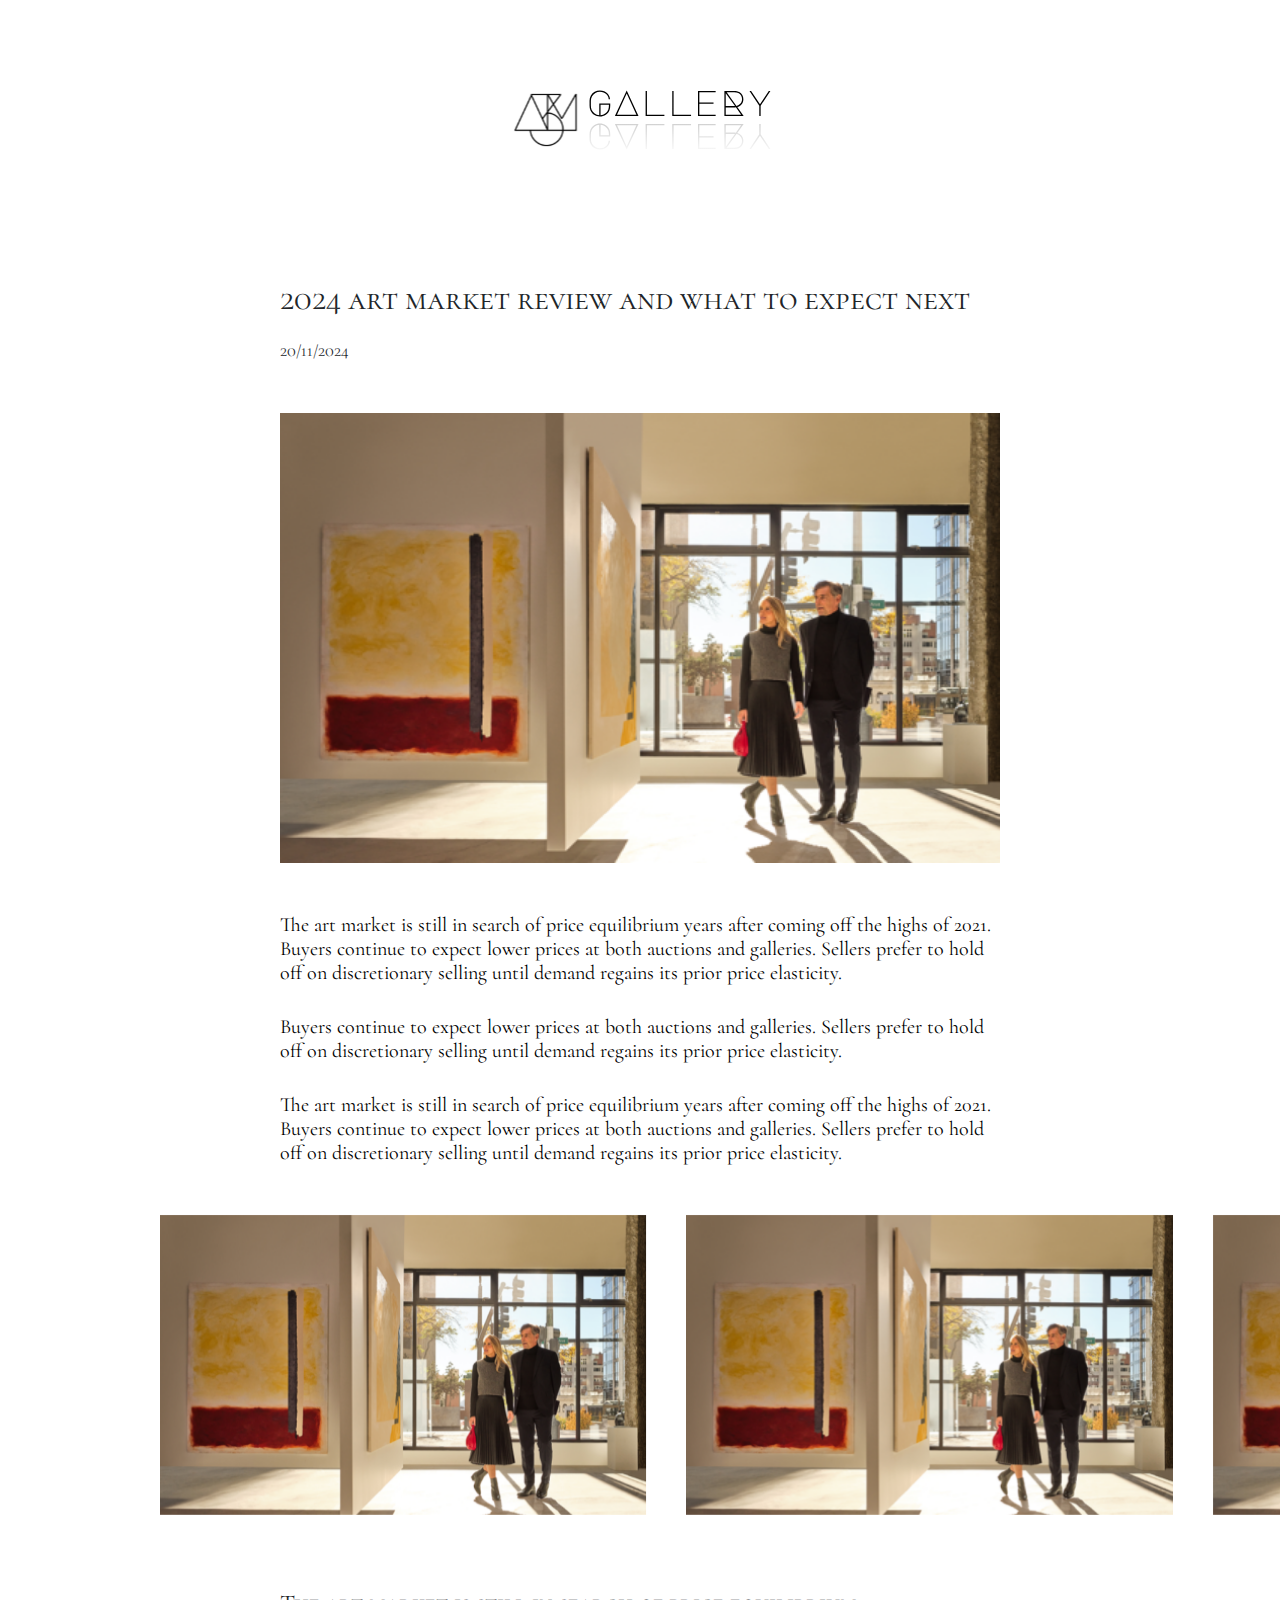
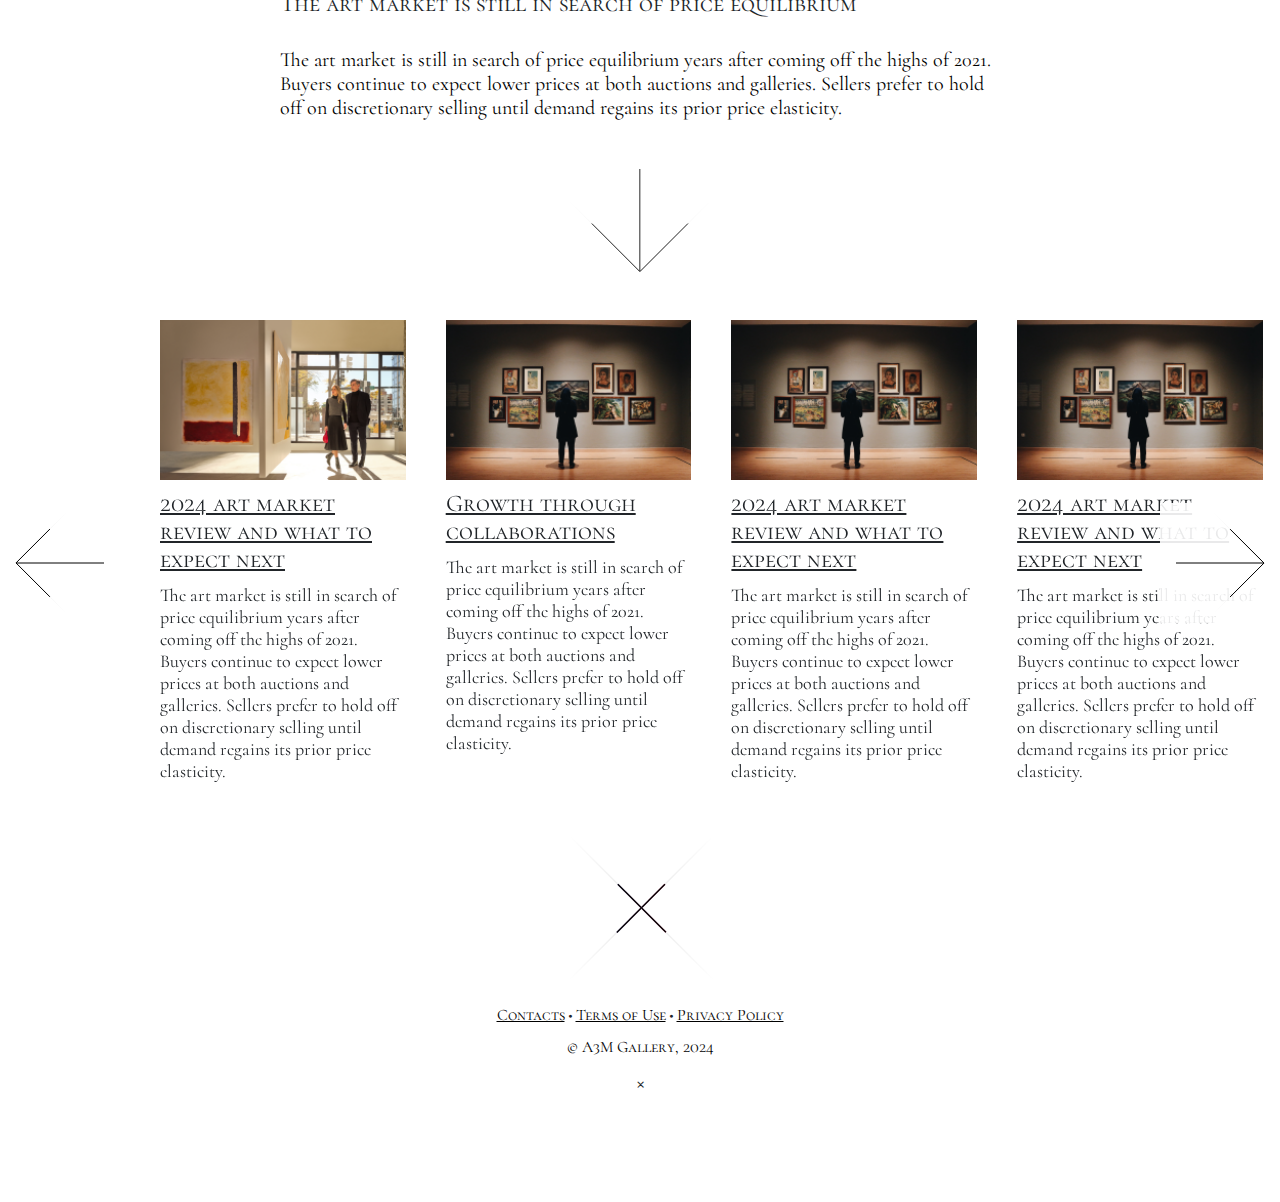
<file: text.html>
<!DOCTYPE html>
<html lang="ru">

<head>
  <meta charset="UTF-8">
  <meta name="viewport" content="width=device-width, initial-scale=1.0">
  <title>Gallery</title>
  <!-- fonts -->
  <link
    href="https://fonts.googleapis.com/css2?family=Cormorant+SC:wght@300;400;500;600;700&family=Cormorant:ital,wght@0,300..700;1,300..700&display=swap"
    rel="stylesheet">
  <!-- font: Major -->
  <link href="https://fonts.googleapis.com/css2?family=Major+Mono+Display&display=swap" rel="stylesheet">

  <!-- slider link -->
  <link rel="stylesheet" href="./libs/swiper-bundle.min.css">
  <!-- bootstrap link -->
  <link rel="stylesheet" href="libs/bootstrap.min.css">
  <!-- css link -->
  <link rel="stylesheet" href="css/main.css">
</head>

<body>

  <div class="overflow-hidden">

    <header class="art-work__header text-center">
      <div class="main-container">
        <a href="#!">
          <img class="logo" src="images/logo-2.svg" alt="">
        </a>
      </div>
    </header>

    <main>

      <section class="blog pb-0 text-section">
        <div class="main-container">
          <div class="text-box">
            <div>
              <h2 class="title-text">2024 art market review and what to expect next</h2>
              <span class="date">20/11/2024</span>
            </div>
            <img src="images/blog-img.png" alt="">
            <p class="desc">The art market is still in search of price equilibrium years after coming off the highs of
              2021. Buyers continue to expect lower prices at both auctions and galleries. Sellers prefer to hold off on
              discretionary selling until demand regains its prior price elasticity.</p>
            <p class="desc">Buyers continue to expect lower prices at both auctions and galleries. Sellers prefer to
              hold off on discretionary selling until demand regains its prior price elasticity.</p>
            <p class="desc">The art market is still in search of price equilibrium years after coming off the highs of
              2021. Buyers continue to expect lower prices at both auctions and galleries. Sellers prefer to hold off on
              discretionary selling until demand regains its prior price elasticity.</p>
          </div>
          <div class="swiper-container gallery-slider-2">
            <div class="swiper-wrapper">
              <div class="swiper-slide">
                <img src="images/blog-img.png" alt="">
              </div>
              <div class="swiper-slide">
                <img src="images/blog-img.png" alt="">
              </div>
              <div class="swiper-slide">
                <img src="images/blog-img.png" alt="">
              </div>
              <div class="swiper-slide">
                <img src="images/blog-img.png" alt="">
              </div>
            </div>
          </div>
          <div class="text-box text-box-2">
            <h2>The art market is still in search of price equilibrium</h2>
            <p class="desc">The art market is still in search of price equilibrium years after coming off the highs of
              2021. Buyers continue to expect lower prices at both auctions and galleries. Sellers prefer to hold off
              on discretionary selling until demand regains its prior price elasticity.</p>
          </div>
          <button class="mx-auto d-block big-close__btn">
            <img src="images/icons/arrow-down.svg" alt="">
          </button>
          <div class="see-art pb-0">
            <div class="swiper-container position-relative see-art__swiper">
              <button class="white-btn  slider-prev__btn see-slider-prev">
                <svg width="120" height="120" viewBox="0 0 120 120" fill="none" xmlns="http://www.w3.org/2000/svg">
                  <rect width="120" height="120" fill="white" fill-opacity="0.9" />
                  <path d="M66.9121 9L16.0004 59.9117L66.9121 110.823" stroke="url(#paint0_linear_1_294)" />
                  <path class="change-color" d="M49.9414 26L16.0003 59.9411L49.9414 93.8823" stroke="black" />
                  <line class="change-color" x1="16" y1="60" x2="104" y2="60" stroke="black" />
                  <defs>
                    <lineargradient id="paint0_linear_1_294" x1="118" y1="60" x2="15.8238" y2="60"
                      gradientUnits="userSpaceOnUse">
                      <stop offset="0.5" stop-opacity="0" />
                      <stop offset="1" stop-opacity="0.1" />
                    </lineargradient>
                  </defs>
                </svg>
              </button>
              <button class="white-btn slider-next__btn see-slider-next">
                <svg width="120" height="120" viewBox="0 0 120 120" fill="none" xmlns="http://www.w3.org/2000/svg">
                  <rect width="120" height="120" fill="#000000E5" fill-opacity="0.9" />
                  <path d="M66.9121 9L16.0004 59.9117L66.9121 110.823" stroke="url(#paint0_linear_1_294)" />
                  <path class="change-color" d="M49.9414 26L16.0003 59.9411L49.9414 93.8823" stroke="#fff" />
                  <line class="change-color" x1="16" y1="60" x2="104" y2="60" stroke="#fff" />
                  <defs>
                    <lineargradient id="paint0_linear_1_294" x1="118" y1="60" x2="15.8238" y2="60"
                      gradientUnits="userSpaceOnUse">
                      <stop offset="0.5" stop-opacity="0" />
                      <stop offset="1" stop-opacity="0.1" />
                    </lineargradient>
                  </defs>
                </svg>
              </button>
              <div class="swiper-wrapper">
                <div class="swiper-slide">
                  <img class="see-art__slider-img" src="images/see-art-1.png" alt>
                  <h3 class="slider-title">2024 art market review and what to expect next</h3>
                  <p class="slider-desc">
                    The art market is still in search of price equilibrium years after coming off the highs of 2021.
                    Buyers continue to expect lower prices at both auctions and galleries. Sellers prefer to hold off on
                    discretionary selling until demand regains its prior price elasticity.
                  </p>
                </div>
                <div class="swiper-slide">
                  <img class="see-art__slider-img" src="images/see-art-2.png" alt>
                  <h3 class="slider-title">Growth through collaborations</h3>
                  <p class="slider-desc">
                    The art market is still in search of price equilibrium years after coming off the highs of 2021.
                    Buyers continue to expect lower prices at both auctions and galleries. Sellers prefer to hold off on
                    discretionary selling until demand regains its prior price elasticity.
                  </p>
                </div>
                <div class="swiper-slide">
                  <img class="see-art__slider-img" src="images/see-art-2.png" alt>
                  <h3 class="slider-title">2024 art market review and what to
                    expect next</h3>
                  <p class="slider-desc">
                    The art market is still in search of price equilibrium years after coming off the highs of 2021.
                    Buyers continue to expect lower prices at both auctions and galleries. Sellers prefer to hold off on
                    discretionary selling until demand regains its prior price elasticity.
                  </p>
                </div>
                <div class="swiper-slide">
                  <img class="see-art__slider-img" src="images/see-art-2.png" alt>
                  <h3 class="slider-title">2024 art market review and what to
                    expect next</h3>
                  <p class="slider-desc">
                    The art market is still in search of price equilibrium years after coming off the highs of 2021.
                    Buyers continue to expect lower prices at both auctions and galleries. Sellers prefer to hold off on
                    discretionary selling until demand regains its prior price elasticity.
                  </p>
                </div>
                <div class="swiper-slide">
                  <img class="see-art__slider-img" src="images/see-art-2.png" alt>
                  <h3 class="slider-title">2024 art market review and what to
                    expect next</h3>
                  <p class="slider-desc">
                    The art market is still in search of price equilibrium years after coming off the highs of 2021.
                    Buyers continue to expect lower prices at both auctions and galleries. Sellers prefer to hold off on
                    discretionary selling until demand regains its prior price elasticity.
                  </p>
                </div>
              </div>
            </div>
          </div>
        </div>
      </section>
    </main>


    <!-- footer -->
    <footer class="footer">
      <div class="main-container info-box">
        <button class="mx-auto d-block big-close__btn">
          <img src="images/icons/close.svg" alt="">
        </button>
        <div class="links">
          <a href="#!">Contacts </a>
          <span>•</span>
          <a href="#!">Terms of Use </a>
          <span>•</span>
          <a href="#!">Privacy Policy</a>
        </div>
        <a class="link-text" href="#!">© A3M Gallery, 2024</a>
        <span class="x-text">×</span>
      </div>
    </footer>
    <!-- footer -->
  </div>

  <!-- bootstrap js -->
  <script src="./libs/bootstrap.bundle.min.js"></script>
  <!-- slider js -->
  <script src="./libs/swiper-bundle.min.js"></script>
  <!-- custom js -->
  <script src="./js/script.js"></script>
</body>

</html>
</file>
<file: css/main.css>
*,
*::before,
*::after {
  margin: 0;
  padding: 0;
  box-sizing: border-box;
}

h1,
h2,
h3,
h4,
h5,
h6,
p {
  margin: 0;
}

ul,
li {
  padding: 0;
  margin: 0;
  list-style: none;
}

a {
  display: inline-block;
  text-decoration: none;
}

span {
  display: inline-block;
}

button {
  cursor: pointer;
  padding: 0;
  border: none;
  background: transparent;
}

body {
  font-family: "Cormorant SC", sans-serif;
}

.main-container {
  max-width: 960px;
  margin: 0 auto;
}

.title-text {
  font-size: 32px;
  font-weight: 400;
  line-height: 38.75px;
  margin-bottom: 20px;
}

.desc {
  font-size: 24px;
  font-weight: 400;
  line-height: 28px;
  text-align: center;
  color: #000;
  max-width: 720px;
  margin: 0 auto;
  font-family: "Cormorant", sans-serif;
}
.desc span {
  font-family: "Cormorant SC", sans-serif;
}

.desc-title {
  font-family: "Cormorant SC", sans-serif;
  font-size: 28px;
  font-weight: 400;
  line-height: 33.91px;
  text-align: center;
}

.desc-link {
  font-family: "Cormorant";
  font-size: 20px;
  font-weight: 400;
  line-height: 24px;
  text-align: center;
  max-width: 720px;
  margin: 0 auto;
  color: #000000;
  text-transform: uppercase;
  display: block;
  width: -moz-fit-content;
  width: fit-content;
  position: relative;
}
.desc-link::before {
  content: "";
  position: absolute;
  bottom: 2px;
  left: 0;
  width: 100%;
  height: 1px;
  background: #000;
}

.x-text {
  font-family: "Cormorant SC", sans-serif;
  font-size: 24px;
  font-weight: 400;
  line-height: 48px;
  text-align: center;
  display: block;
}

.big-close__btn {
  width: 200px;
  height: 200px;
}
.big-close__btn img,
.big-close__btn svg {
  width: 170px;
  height: 170px;
}

.pt-80 {
  padding-top: 80px;
}

.links {
  display: flex;
  align-content: center;
  justify-content: center;
  gap: 3px;
  margin-bottom: 10px;
}
.links span {
  font-family: "Cormorant SC";
  font-size: 16px;
  font-weight: 400;
  line-height: 19.38px;
  text-align: center;
}
.links a {
  font-family: "Cormorant SC";
  font-size: 16px;
  font-weight: 400;
  line-height: 19.38px;
  text-align: center;
  text-decoration: underline;
  color: #000;
  display: inline-block;
}

.link-text {
  color: #000;
  font-size: 16px;
  font-weight: 400;
  line-height: 19.38px;
  text-align: center;
  margin: 0 auto;
  display: inline-block;
  width: 100%;
}

.swiper-pagination-bullet {
  width: 8px;
  height: 8px;
  border-radius: 0;
  border: 1px solid #000000;
  background: transparent;
  opacity: 1;
  transform: scale(1) !important;
}

.swiper-pagination-bullet-active {
  background: #000;
}

.header {
  padding-top: 100px;
  text-align: center;
}
.header button {
  display: block;
  margin: 0 auto;
}
.header-title {
  font-size: 32px;
  font-weight: 400;
  line-height: 38.75px;
  text-align: center;
}

section {
  padding-bottom: 100px;
}

.art-section .main-container {
  position: relative;
}
.art-section .swiper-slide .small-img {
  height: 186px;
}
.art-section .swiper-slide img {
  -o-object-fit: cover;
     object-fit: cover;
  width: 100%;
  height: 388px;
}

.slider-next__btn,
.slider-prev__btn {
  position: absolute;
  top: 50%;
  transform: translateY(-50%);
  z-index: 10;
}
.slider-next__btn rect,
.slider-prev__btn rect {
  transition: all 0.2s linear;
  fill: #fff;
}
.slider-next__btn .change-color,
.slider-prev__btn .change-color {
  stroke: #000;
}
.slider-next__btn:hover rect,
.slider-prev__btn:hover rect {
  fill: rgba(0, 0, 0, 0.8980392157);
}
.slider-next__btn:hover .change-color,
.slider-prev__btn:hover .change-color {
  stroke: #fff !important;
}
.slider-next__btn .change-color,
.slider-prev__btn .change-color {
  transition: all 0.2s linear;
}

.slider-prev__btn {
  left: -160px;
}

.slider-next__btn {
  right: -160px;
}
.slider-next__btn svg {
  transform: rotate(180deg);
}

.swiper-button-disabled .change-color {
  stroke: #000;
}

.see-art__slider-img {
  width: 100%;
  height: 160px;
  -o-object-fit: cover;
     object-fit: cover;
}
.see-art .slider-title {
  font-size: 24px;
  font-weight: 400;
  line-height: 28px;
  text-decoration: underline;
  margin: 10px 0;
}
.see-art .slider-desc {
  font-family: "Cormorant", sans-serif;
  font-size: 18px;
  font-weight: 400;
  line-height: 22px;
}
.see-art .slider-date {
  font-family: "Cormorant SC";
  font-size: 18px;
  font-weight: 400;
  line-height: 21.8px;
  display: block;
  margin-bottom: 10px;
}

.content-slide__title {
  font-family: "Cormorant SC";
  font-size: 24px;
  font-weight: 400;
  line-height: 29.06px;
  margin-top: 10px;
}

.content-slide__status {
  font-size: 12px;
  font-weight: 400;
  line-height: 14.53px;
  text-align: left;
}

footer {
  padding-bottom: 95px;
}

.art-work__header {
  padding: 80px 0 120px 0;
}

.art-work .swiper-pagination {
  display: none;
}
.art-work__slider-box {
  display: flex;
  align-items: start;
}
.art-work .img-box {
  width: 560px;
  height: 694.75px;
  position: relative;
  z-index: 1;
}
.art-work .img-box::before {
  content: "";
  position: absolute;
  top: 0;
  left: 0;
  width: 480px;
  height: 640px;
  z-index: -1;
  border: 1px solid #000;
}
.art-work .img-box img {
  -o-object-fit: cover;
     object-fit: cover;
  width: 100%;
  height: 100%;
  margin-top: 40px;
  margin-left: -120px;
}
.art-work .swiper-slide {
  opacity: 0;
}
.art-work .swiper-slide-active {
  opacity: 1;
}
.art-work .content {
  display: flex;
  flex-direction: column;
  gap: 13px;
  max-width: 420px;
  background: #fff;
  position: relative;
  z-index: 100;
}
.art-work .content-title {
  font-size: 32px;
  font-weight: 400;
  line-height: 38.75px;
}
.art-work .content .desc.cs {
  font-family: "Cormorant SC";
}
.art-work .content .desc,
.art-work .content .x-text {
  max-width: 100%;
  margin: 0;
  text-align: left;
}
.art-work .content .x-text {
  font-size: 24px;
  font-weight: 400;
  line-height: 29.06px;
}
.art-work__swiper {
  width: 560px;
  margin: 0;
}
.art-work .swiper-btns {
  display: flex;
  gap: 160px;
  margin-top: 71px;
  padding-left: 40px;
}

.outline-btn {
  font-family: "Cormorant", sans-serif;
  font-size: 18px;
  font-weight: 400;
  line-height: 21.8px;
  text-align: left;
  border: 1px solid #000;
  background: transparent;
  padding: 9px 45px;
  color: #000;
  text-transform: uppercase;
  width: -moz-fit-content;
  width: fit-content;
}

.blog-cards {
  display: flex;
  flex-direction: column;
  gap: 40px;
}
.blog-card {
  display: flex;
  gap: 40px;
  align-items: start;
}
.blog-card__img {
  width: 480px;
  height: 320px;
  -o-object-fit: cover;
     object-fit: cover;
}
.blog-card__content {
  max-width: 440px;
  width: 100%;
  display: flex;
  flex-direction: column;
  gap: 10px;
}
.blog-card__title {
  font-size: 28px;
  font-weight: 400;
  line-height: 33.91px;
  text-decoration: underline;
}
.blog-card__date {
  font-family: "Cormorant", sans-serif;
  font-size: 20px;
  font-weight: 400;
  line-height: 24.22px;
}
.blog-card__desc {
  font-family: "Cormorant", sans-serif;
  font-size: 20px;
  font-weight: 400;
  line-height: 24px;
}
.blog .x-text {
  font-family: "Major Mono Display";
  font-size: 24px;
  font-weight: 400;
  line-height: 48px;
  text-align: center;
}
.blog .paginations {
  display: flex;
  gap: 10px;
  justify-content: center;
}
.blog .pagination {
  width: 40px;
  height: 40px;
  border: 1px solid #000;
  transition: all 0.2s linear;
  display: flex;
  align-items: center;
  justify-content: center;
  font-size: 24px;
  font-weight: 400;
  line-height: 29.06px;
  text-align: center;
}
.blog .pagination:hover, .blog .pagination.active {
  background: #000;
  color: #fff;
}

.text-section .text-box {
  max-width: 720px;
  margin: 0 auto;
  display: flex;
  flex-direction: column;
  gap: 30px;
}
.text-section .text-box img {
  margin: 20px 0;
  width: 100%;
  height: 450px;
}
.text-section .text-box .desc {
  font-family: "Cormorant", sans-serif;
  font-size: 20px;
  font-weight: 400;
  line-height: 24px;
  text-align: left;
}
.text-section .gallery-slider-2 {
  margin: 50px 0;
}
.text-section .gallery-slider-2 img {
  width: 100%;
  height: 300px;
  -o-object-fit: cover;
     object-fit: cover;
}
.text-section .text-box-2 h2 {
  font-size: 24px;
  font-weight: 400;
  line-height: 29.06px;
}
.text-section .text-box-2 .desc {
  text-align: left;
}

.swiper-container {
  position: relative;
}

.w-fit {
  width: -moz-fit-content;
  width: fit-content;
  display: block;
}

.modal {
  background: rgba(0, 0, 0, 0.8);
}
.modal-dialog {
  max-width: 640px !important;
  width: 100% !important;
}
.modal .modal-close {
  position: absolute;
  left: -96px;
  top: 10px;
  border: none;
  cursor: pointer;
}
.modal-info {
  position: relative;
  display: flex;
  flex-direction: row;
  align-items: start;
  background: #000;
}
.modal .box {
  padding: 40px 40px 0 40px;
  color: white;
}
.modal h2 {
  font-size: 24px;
  font-weight: 400;
  line-height: 28px;
}
.modal input {
  margin: 40px 0 20px;
  border: 0.5px solid #ffffff;
  font-family: "Cormorant";
  font-size: 12px;
  font-weight: 400;
  line-height: 14.53px;
  color: #fff;
  width: 100%;
  background: transparent;
  height: 30px;
  padding-left: 11px;
  outline: none;
  text-transform: uppercase;
}
.modal input::-moz-placeholder {
  color: #999999;
}
.modal input::placeholder {
  color: #999999;
}
.modal button {
  font-family: "Cormorant";
  font-size: 12px;
  font-weight: 400;
  line-height: 14.53px;
  color: #fff;
  border: 1px solid #fff;
  text-transform: uppercase;
  padding: 8px 10px;
}

.cookie {
  width: 100%;
  height: 100vh;
  position: fixed;
  top: 0;
  left: 0;
  z-index: 1000;
  background: rgba(0, 0, 0, 0.8);
  display: none;
  justify-content: center;
  align-items: end;
}
.cookie .box {
  width: 640px;
  padding: 22px 35px;
  display: flex;
  align-items: center;
  background: #000;
  color: #fff;
}
.cookie .box p {
  font-family: "Cormorant";
  font-size: 14px;
  font-weight: 400;
  line-height: 16.95px;
}
.cookie .box button {
  padding: 7px 18px;
  font-family: "Cormorant";
  font-size: 12px;
  font-weight: 400;
  line-height: 14.53px;
  border: 1px solid #fff;
  text-transform: uppercase;
  color: #fff;
}

@media (max-width: 992px) {
  .main-container {
    max-width: calc(100% - 60px);
  }
  .blog-card__img {
    width: 380px;
  }
  .slider-prev__btn,
  .slider-prev__next {
    display: none;
  }
  .art-work__slider-box {
    flex-direction: column;
  }
  .art-work .img-box img {
    margin: 0;
    height: 397px;
    width: 100%;
  }
  .art-work .img-box::before {
    display: none;
  }
  .art-work .img-box,
  .art-work__swiper {
    width: 100%;
    height: -moz-fit-content;
    height: fit-content;
  }
  .art-work__swiper {
    margin-bottom: 10px;
  }
  .art-work .content {
    max-width: 100%;
  }
  .art-work .swiper-btns {
    display: none;
  }
  .art-work__swiper {
    margin-top: 10px;
  }
  .art-work__swiper .swiper-pagination {
    display: block;
    width: 100% !important;
  }
  .modal .box {
    padding: 40px;
  }
  .modal.show .modal-dialog {
    max-width: calc(100% - 60px) !important;
    margin: 0 auto;
  }
  .modal .modal-close {
    left: 0;
    top: 0;
  }
  .modal .modal-close svg line {
    stroke: #000;
  }
}
@media (max-width: 768px) {
  .art-work__header {
    padding: 40px 0;
  }
  .blog-cards {
    gap: 20px;
  }
  .blog-card {
    flex-direction: column;
    gap: 10px;
  }
  .blog-card__img {
    width: 100%;
    height: 240px;
  }
  .blog-card__content {
    max-width: 100%;
  }
  .text-section .text-box img {
    margin: 0;
  }
  .text-section .text-box {
    gap: 20px;
  }
  .text-section .text-box .desc {
    text-align: left;
  }
  .text-section .text-box img {
    height: 200px;
  }
  .text-section .gallery-slider-2 {
    margin: 20px 0;
  }
  .text-section .gallery-slider-2 img {
    height: 150px;
  }
}
@media (max-width: 700px) {
  .modal-img {
    width: 120px;
    -o-object-fit: cover;
       object-fit: cover;
    z-index: 0;
    position: relative;
    z-index: -1;
    opacity: 0;
  }
  .modal-info {
    align-items: stretch;
  }
  .modal-info {
    background: url(../images/modal-bg.png) no-repeat, #000;
    background-position: top left;
    background-size: 100% 100%;
  }
  .modal .box {
    background: #000;
    padding: 40px 30px 48px 20px;
  }
  .modal.show .modal-dialog {
    max-width: 100% !important;
  }
}
.modal-content {
  border-radius: 0;
}
.modal-content input {
  border-radius: 0;
  border: 1px solid #fff;
}

@media (min-width: 768px) {
  header:not(.home-page) a {
    margin: 0 auto;
    display: block;
    text-align: center;
  }
}/*# sourceMappingURL=main.css.map */
</file>
